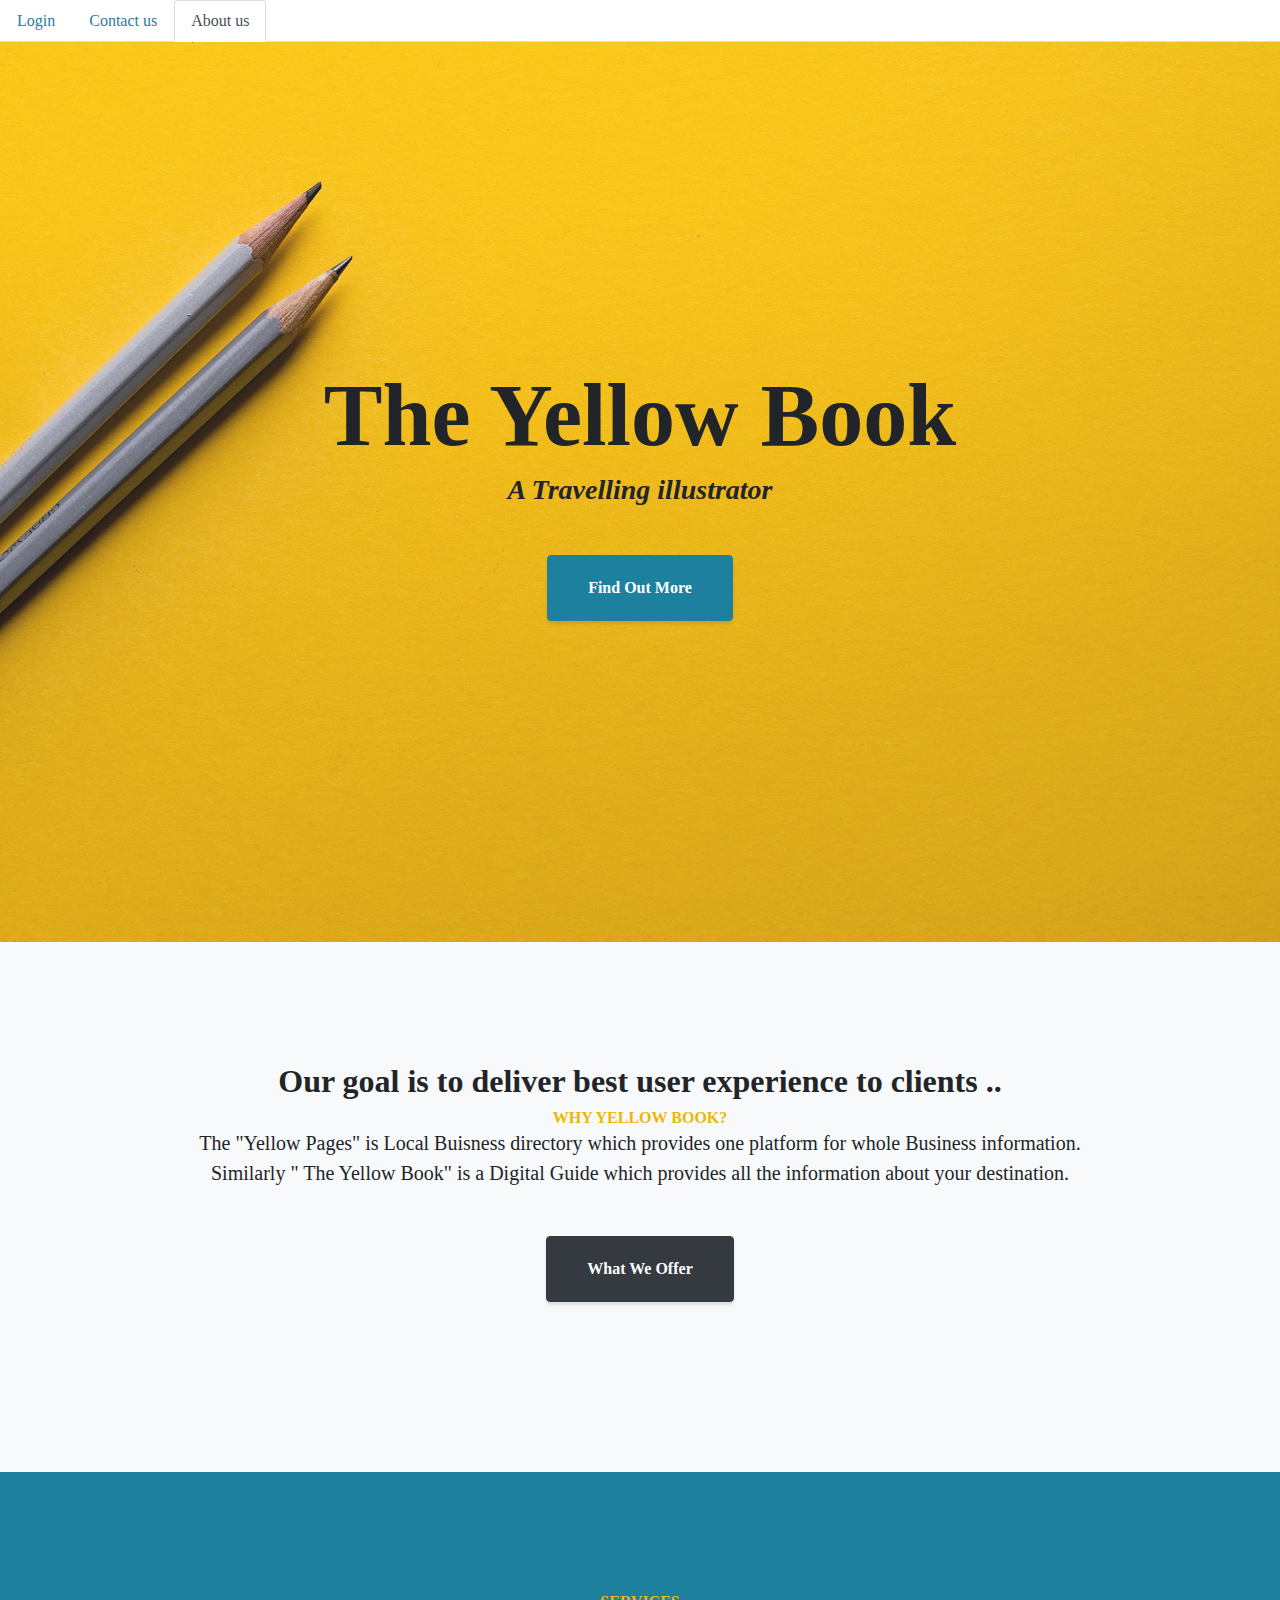
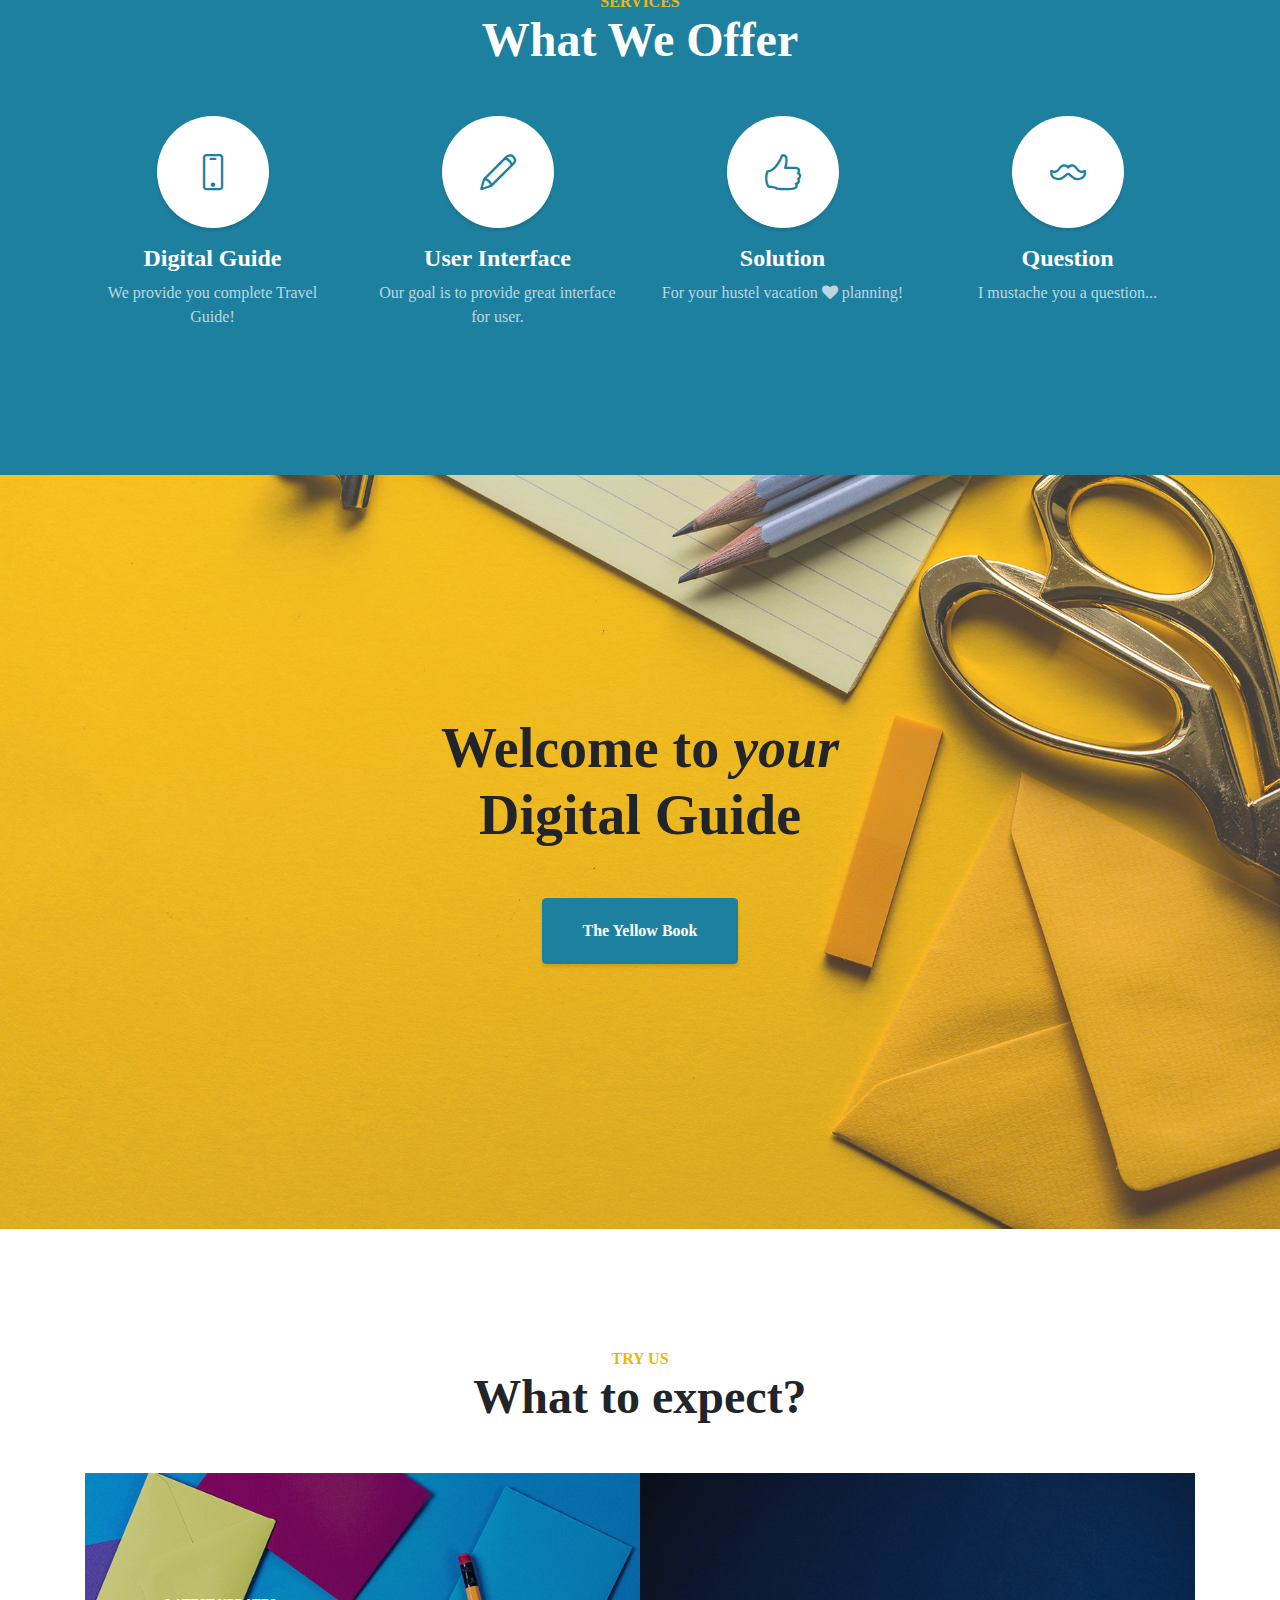
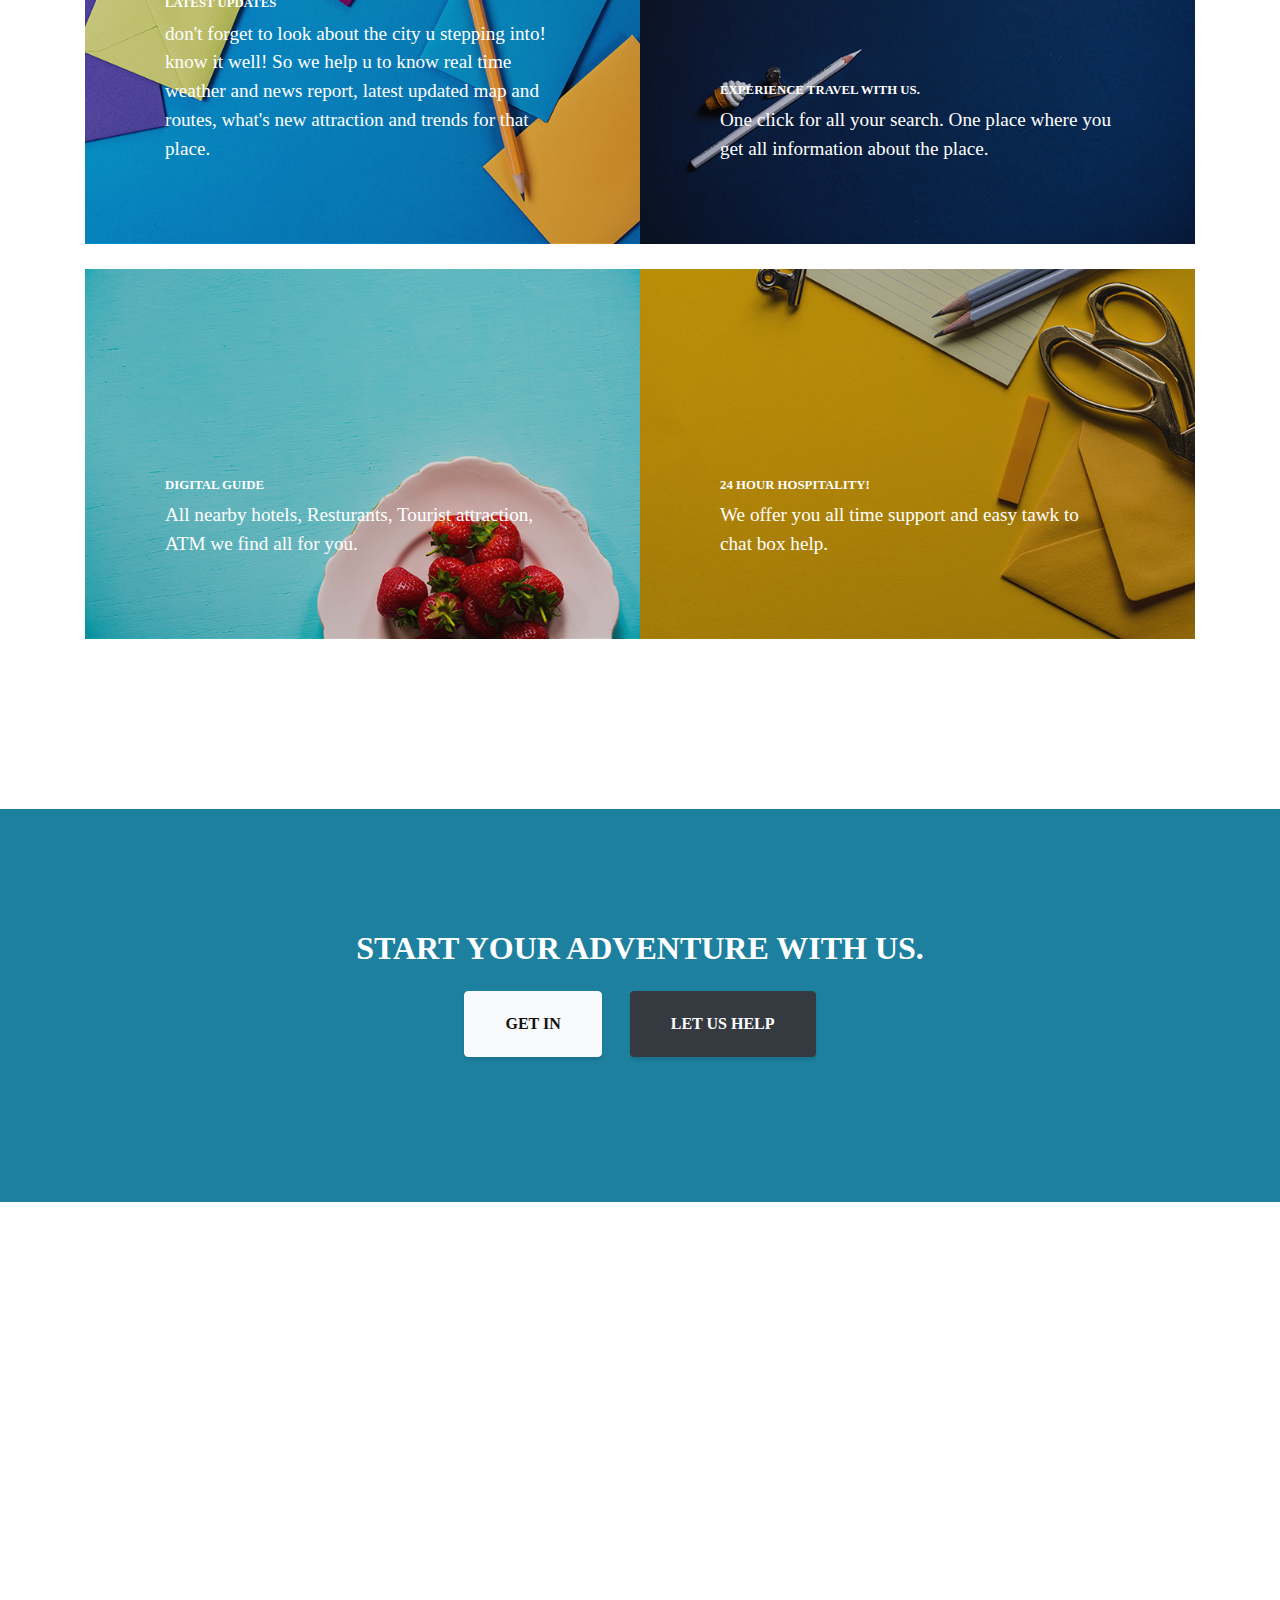
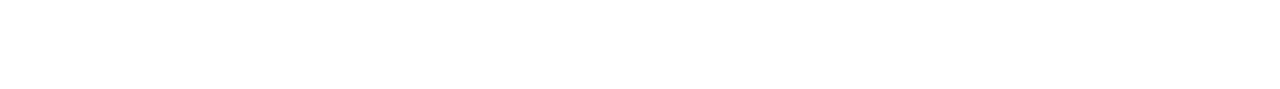
<file: about.html>
<!DOCTYPE html>
<html lang="en">

  <head>

    <meta charset="utf-8">
    <meta name="viewport" content="width=device-width, initial-scale=1, shrink-to-fit=no">
    <meta name="description" content="">
    <meta name="author" content="">

    <title>The Yellow Book</title>

    <!-- Bootstrap Core CSS -->
    <link href="vendor/bootstrap/css/bootstrap.min.css" rel="stylesheet">

    <!-- Custom Fonts -->
    <link href="vendor/font-awesome/css/font-awesome.min.css" rel="stylesheet" type="text/css">
    <link href="https://fonts.googleapis.com/css?family=Source+Sans+Pro:300,400,700,300italic,400italic,700italic" rel="stylesheet" type="text/css">
    <link href="vendor/simple-line-icons/css/simple-line-icons.css" rel="stylesheet">

    <!-- Custom CSS -->
    <link href="css/stylish-portfolio.min.css" rel="stylesheet">
  <link rel="stylesheet" href="/css/styles.css">
  <meta charset="utf-8">
  <meta name="viewport" content="width=device-width, initial-scale=1">
  <link rel="icon" href="yellowfevicon.png">

  <link rel="stylesheet" href="https://cdnjs.cloudflare.com/ajax/libs/font-awesome/4.7.0/css/font-awesome.min.css">
  <link rel="manifest" href="manifest.json">


  <meta name="google-signin-client_id" content="956283009541-iuc3ruouv5hlts22agedm3nv28pbdigr.apps.googleusercontent.com">

  </head>

  <body id="page-top">

   
    <!-- navigation bar -->
    <nav>
  
      <div class="nav nav-tabs" id="nav-tab" role="tablist">
        <a class="nav-item nav-link " id="nav-home-tab"  href="index.html" 
        >Login</a>
        <a class="nav-item nav-link" id="nav-contact-tab"  href="contact2.html" 
        >Contact us</a>
        <a class="nav-item nav-link active" id="nav-about-tab" href="about.html" >About us</a>
  
      </div>
    </nav>
   
    <!-- Header -->
    <header class="masthead d-flex">
      <div class="container text-center my-auto">
        <h1 class="mb-1">The Yellow Book</h1>
        <h3 class="mb-5">
          <em>A Travelling illustrator</em>
        </h3>
        <a class="btn btn-primary btn-xl js-scroll-trigger" href="#about">Find Out More</a>
      </div>
      <div class="overlay"></div>
    </header>

    <!-- About -->
    <section class="content-section bg-light" id="about">
      <div class="container text-center">
        <div class="row">
          <div class="col-lg-10 mx-auto">
            <h2>Our goal is to deliver best user experience to clients ..</h2>
            <div class="container">
              <div class="content-section-heading">
            <h3 class="text-secondary mb-0">Why Yellow Book?</h3>
            <p class="lead mb-5">The "Yellow Pages" is Local Buisness directory which provides one platform for whole Business information.
              Similarly " The Yellow Book" is a Digital Guide which provides all the information about your destination.
              </div>
            </div>
              <!-- <a href="https://unsplash.com/">Unsplash</a>!</p> -->
            <a class="btn btn-dark btn-xl js-scroll-trigger" href="#services">What We Offer</a>
          </div>
        </div>
      </div>
    </section>

    <!-- Services -->
    <section class="content-section bg-primary text-white text-center" id="services">
      <div class="container">
        <div class="content-section-heading">
          <h3 class="text-secondary mb-0">Services</h3>
          <h2 class="mb-5">What We Offer</h2>
        </div>
        <div class="row">
          <div class="col-lg-3 col-md-6 mb-5 mb-lg-0">
            <span class="service-icon rounded-circle mx-auto mb-3">
              <i class="icon-screen-smartphone"></i>
            </span>
            <h4>
              <strong>Digital Guide</strong>
            </h4>
            <p class="text-faded mb-0">We provide you complete Travel Guide!</p>
          </div>
          <div class="col-lg-3 col-md-6 mb-5 mb-lg-0">
            <span class="service-icon rounded-circle mx-auto mb-3">
              <i class="icon-pencil"></i>
            </span>
            <h4>
              <strong>User Interface</strong>
            </h4>
            <p class="text-faded mb-0">Our goal is to provide great interface for user.</p>
          </div>
          <div class="col-lg-3 col-md-6 mb-5 mb-md-0">
            <span class="service-icon rounded-circle mx-auto mb-3">
              <i class="icon-like"></i>
            </span>
            <h4>
              <strong>Solution</strong>
            </h4>
            <p class="text-faded mb-0">For your hustel vacation
              <i class="fa fa-heart"></i>
              planning!</p>
          </div>
          <div class="col-lg-3 col-md-6">
            <span class="service-icon rounded-circle mx-auto mb-3">
              <i class="icon-mustache"></i>
            </span>
            <h4>
              <strong>Question</strong>
            </h4>
            <p class="text-faded mb-0">I mustache you a question...</p>
          </div>
        </div>
      </div>
    </section>

    <!-- Callout -->
    <section class="callout">
      <div class="container text-center">
        <h2 class="mx-auto mb-5">Welcome to
          <em>your</em>
          Digital Guide</h2>
        <a class="btn btn-primary btn-xl" id="button" href="index.html" >The Yellow Book</a> 
      </div>
    </section>


    <!-- Portfolio -->
    <section class="content-section" id="portfolio">
      <div class="container">
        <div class="content-section-heading text-center">
          <h3 class="text-secondary mb-0">Try Us</h3>
          <h2 class="mb-5">What to expect?</h2>
        </div>
        <div class="row no-gutters">
          <div class="col-lg-6">
            <a class="portfolio-item" href="index.html">
              <span class="caption">
                <span class="caption-content">
                  <h2>Latest updates</h2>
                  <p class="mb-0">don't forget to look about the city u stepping into! know it well! So we help u to know real time weather and news report, latest updated map and routes, what's new attraction and trends for that place.</p>
                </span>
              </span>
              <img class="img-fluid" src="img/portfolio-1.jpg" alt="">
            </a>
          </div>
          <div class="col-lg-6">
            <a class="portfolio-item" href="index.html">
              <span class="caption">
                <span class="caption-content">
                  <h2>Experience Travel With Us.</h2>
                  <p class="mb-0">One click for all your search. One place where you get all information about the place.</p>
                </span>
              </span>
              <img class="img-fluid" src="img/portfolio-2.jpg" alt="">
            </a>
          </div>
          <div class="col-lg-6">
            <a class="portfolio-item" href="index.html">
              <span class="caption">
                <span class="caption-content">
                  <h2> Digital Guide</h2>
                  <p class="mb-0">All nearby hotels, Resturants, Tourist attraction, ATM we find all for you.</p>
                </span>
              </span>
              <img class="img-fluid" src="img/portfolio-3.jpg" alt="">
            </a>
          </div>
          <div class="col-lg-6">
            <a class="portfolio-item" href="index.html">
              <span class="caption">
                <span class="caption-content">
                  <h2>24 hour Hospitality!</h2>
                  <p class="mb-0">We offer you all time support and easy tawk to chat box help.</p>
                </span>
              </span>
              <img class="img-fluid" src="img/portfolio-4.jpg" alt="">
            </a>
          </div>
        </div>
      </div>
    </section>

    <!-- Call to Action -->
    <section class="content-section bg-primary text-white">
      <div class="container text-center">
        <h2 class="mb-4">START YOUR ADVENTURE WITH US.</h2>
        <a href="index.html" class="btn btn-xl btn-light mr-4">GET IN</a>
        <a href="contact2.html" class="btn btn-xl btn-dark">LET US HELP</a>
      </div>
    </section>

    <!-- Map -->
    <section id="contact" class="map">
      <iframe width="100%" height="100%" frameborder="0" scrolling="no" marginheight="0" marginwidth="0" src="https://maps.google.com/maps?f=q&amp;source=s_q&amp;hl=en&amp;geocode=&amp;q=Torry+Harris+Business+Solutions+Pvt.+Ltd./@12.9199897,77.4972215,17z/data=!3m1!4b1!4m5!3m4!1s0x3bae3f9d8ea067cb:0xc8f0b5de179b20f9!8m2!3d12.9199845!4d77.4994102?hl=en,+CA&amp;t=m&amp;z=15&amp;iwloc=A&amp;output=embed"></iframe>
      <br/>
      <small>
        <a href="https://maps.google.com/maps?f=q&amp;source=embed&amp;hl=en&amp;geocode=&amp;q=Torry+Harris+Business+Solutions+Pvt.+Ltd./@12.9199897,77.4972215,17z/data=!3m1!4b1!4m5!3m4!1s0x3bae3f9d8ea067cb:0xc8f0b5de179b20f9!8m2!3d12.9199845!4d77.4994102?hl=en"></a>
      </small>
    </section>


    <!-- Scroll to Top Button-->
    <a class="scroll-to-top rounded js-scroll-trigger" href="#page-top">
      <i class="fa fa-angle-up"></i>
    </a>

    <!-- Bootstrap core JavaScript -->
    <script src="vendor/jquery/jquery.min.js"></script>
    <script src="vendor/bootstrap/js/bootstrap.bundle.min.js"></script>

    <!-- Plugin JavaScript -->
    <script src="vendor/jquery-easing/jquery.easing.min.js"></script>

    <!-- Custom scripts for this template -->
    <script src="js/stylish-portfolio.min.js"></script>

  </body>

</html>
</file>
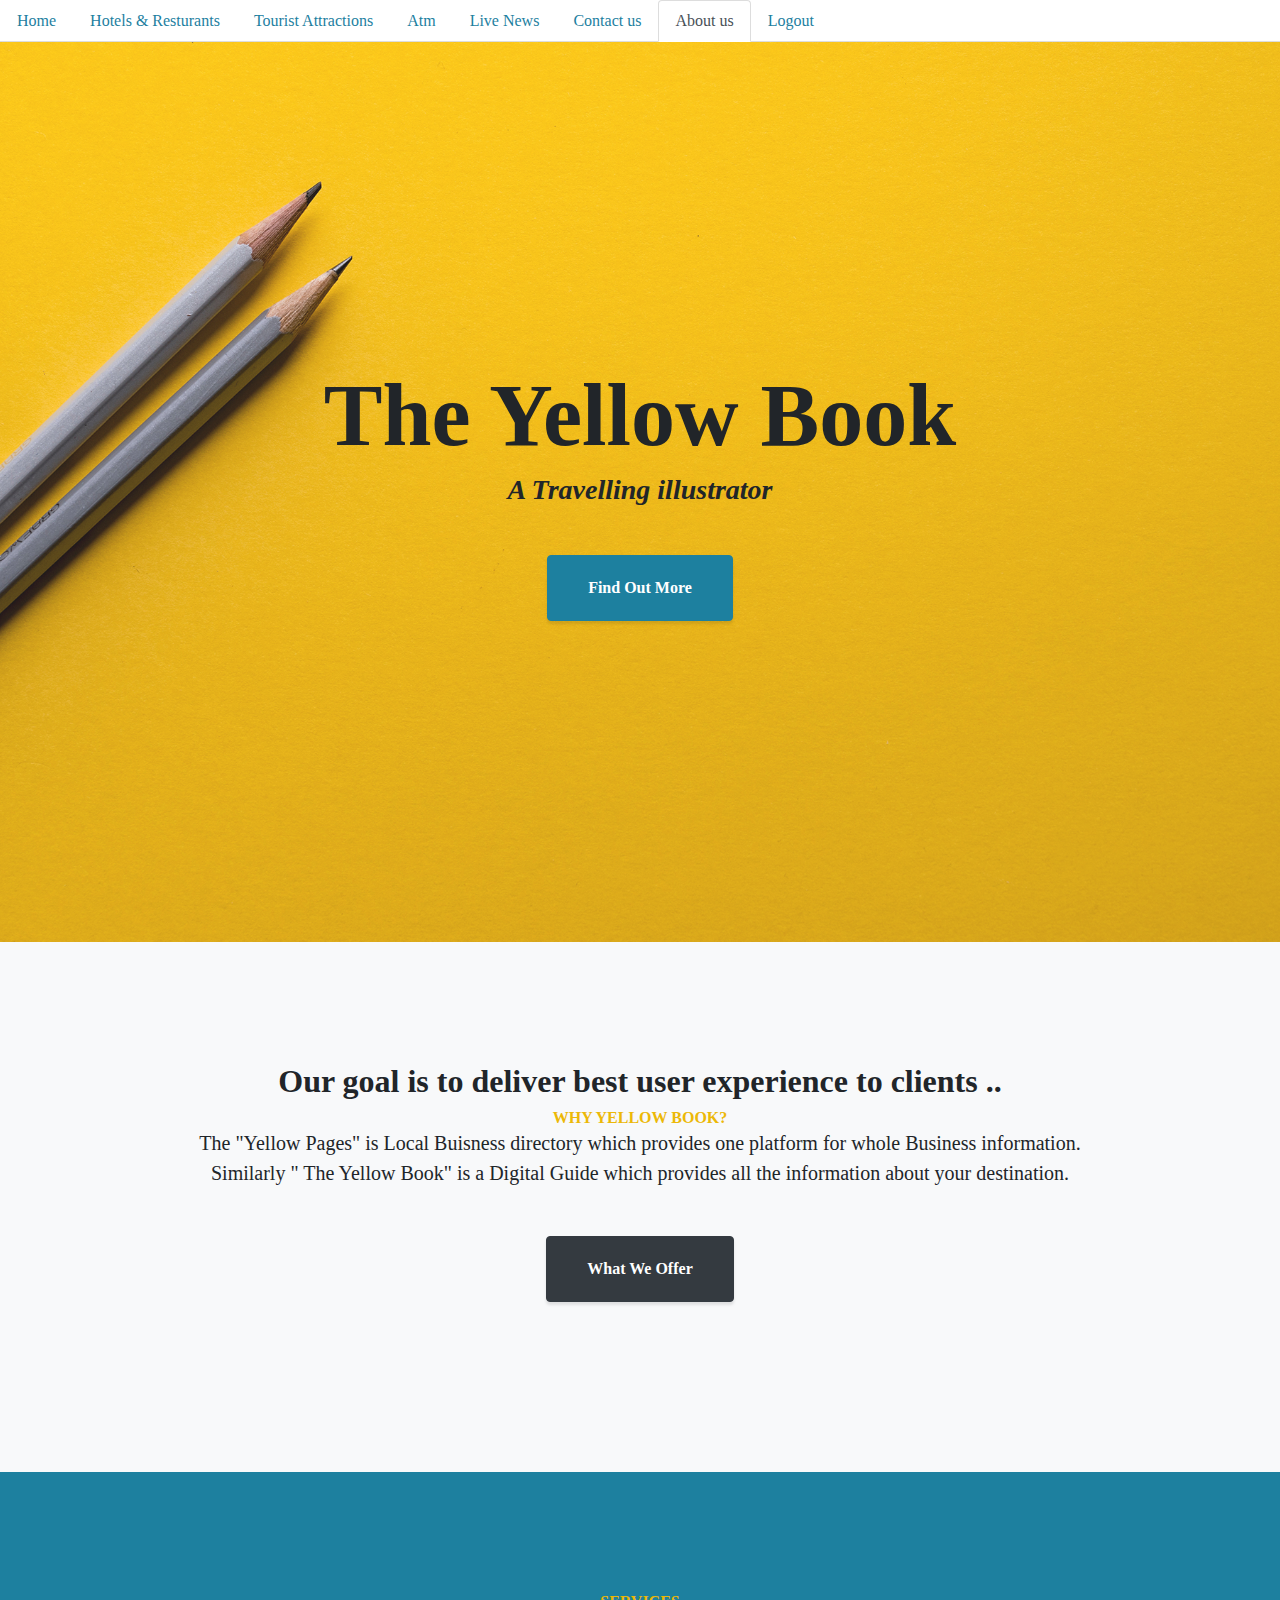
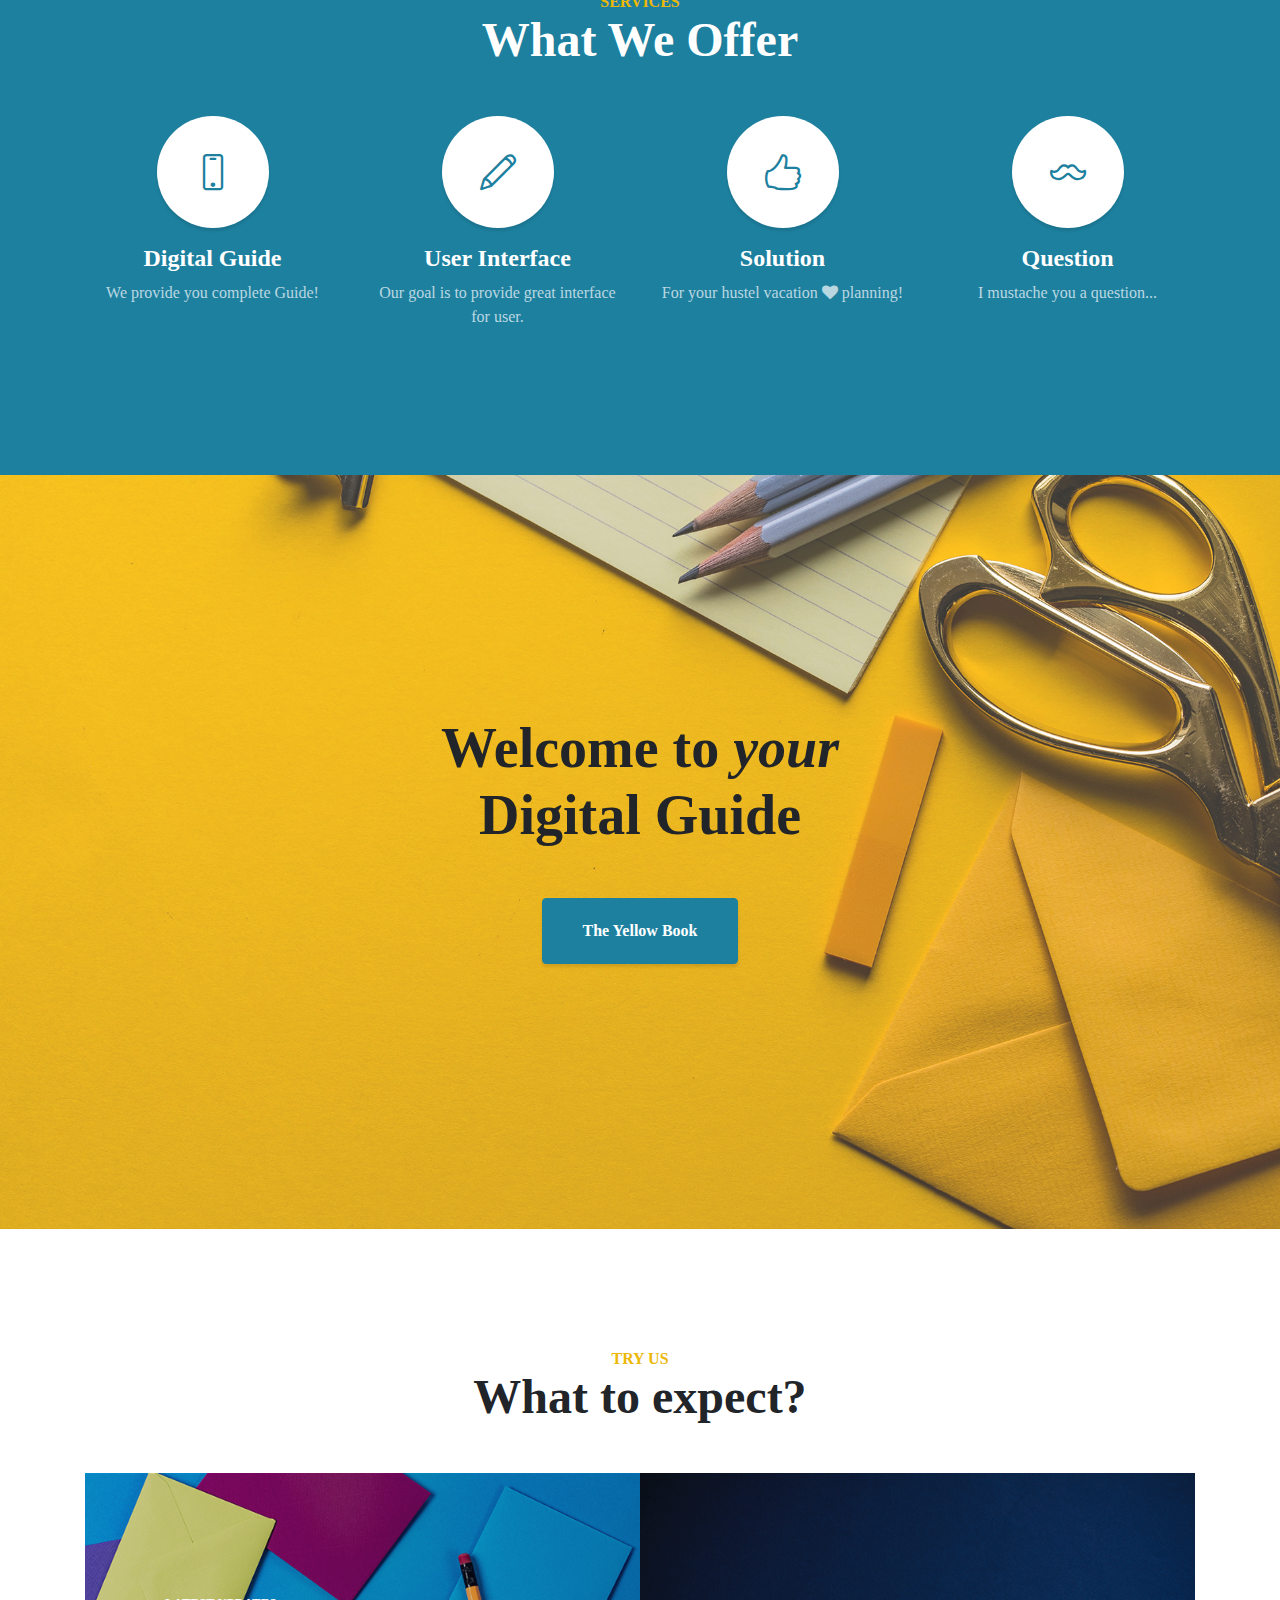
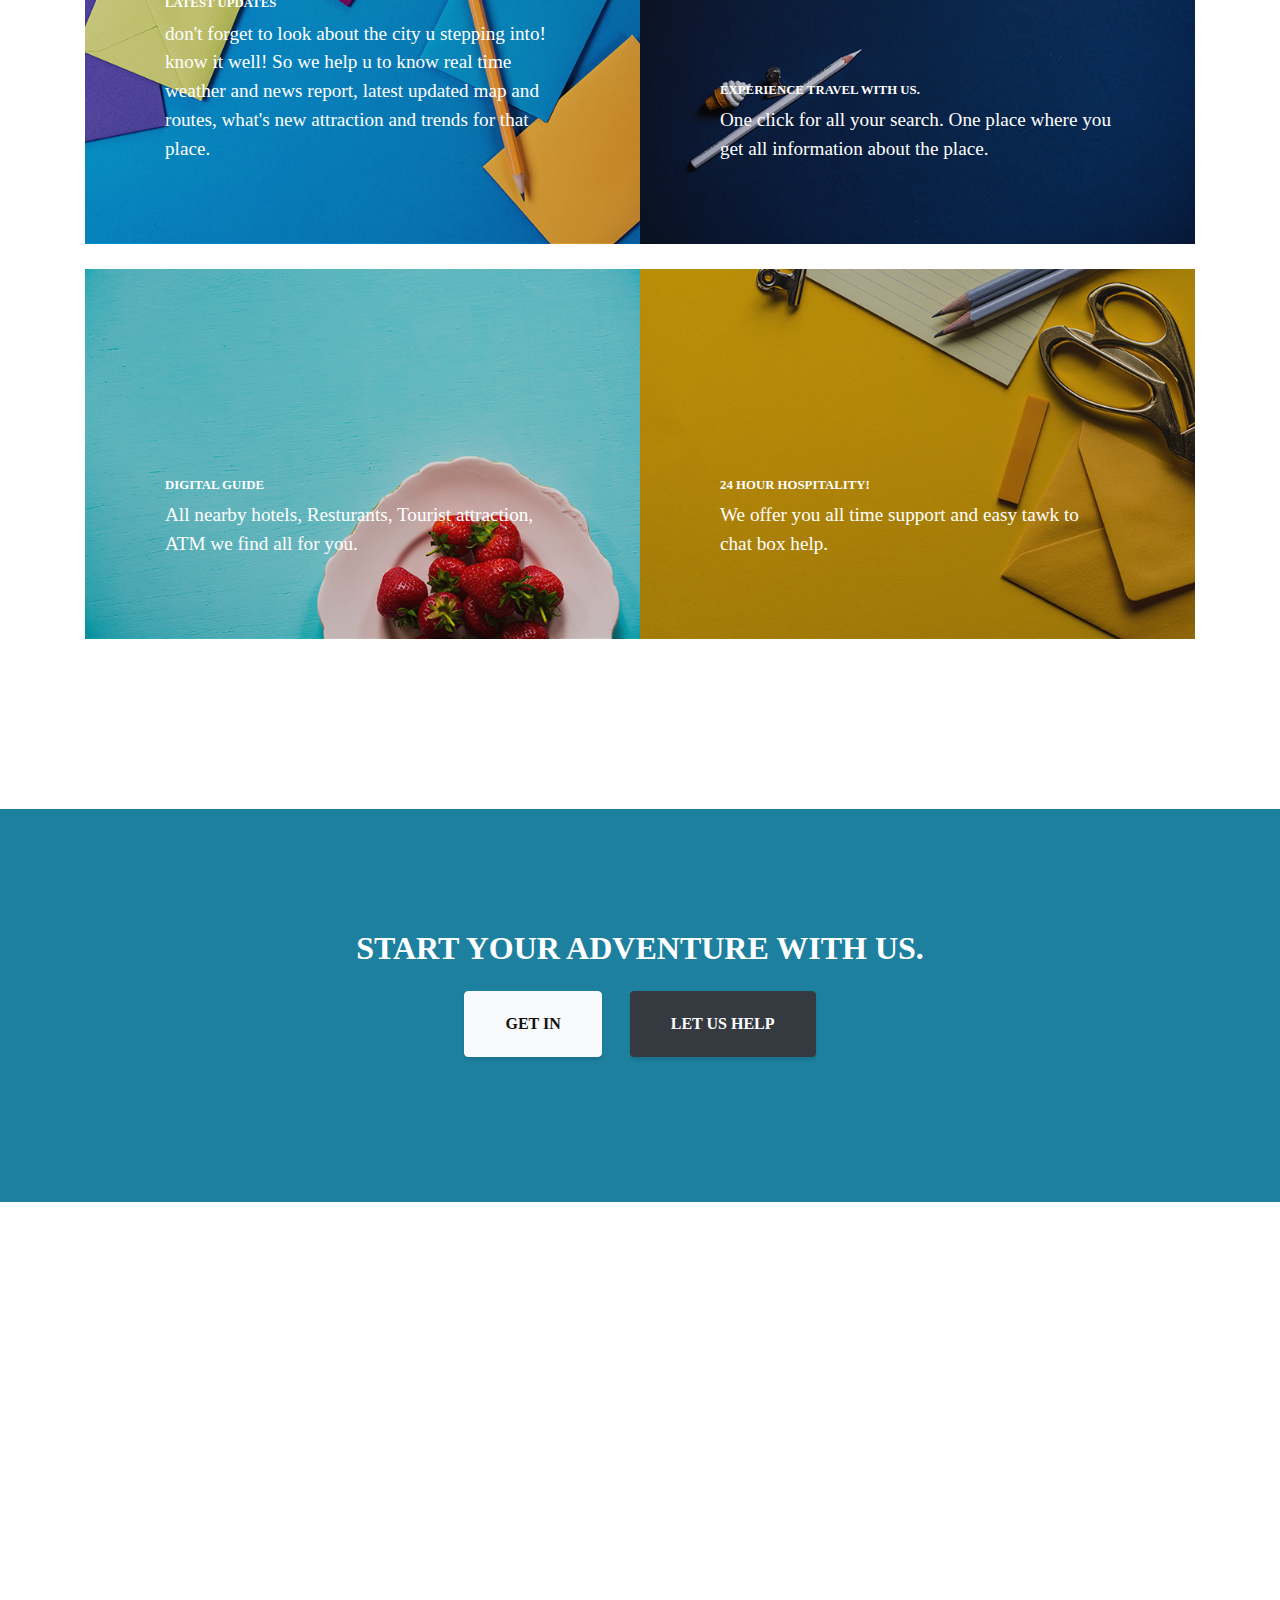
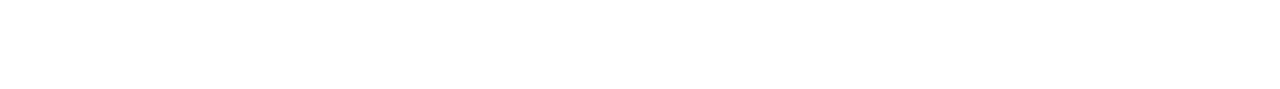
<file: about2.html>
<!DOCTYPE html>
<html lang="en">

  <head>

    <meta charset="utf-8">
    <meta name="viewport" content="width=device-width, initial-scale=1, shrink-to-fit=no">
    <meta name="description" content="">
    <meta name="author" content="">

    <title>The Yellow Book</title>

    <!-- Bootstrap Core CSS -->
    <link href="vendor/bootstrap/css/bootstrap.min.css" rel="stylesheet">

    <!-- Custom Fonts -->
    <link href="vendor/font-awesome/css/font-awesome.min.css" rel="stylesheet" type="text/css">
    <link href="https://fonts.googleapis.com/css?family=Source+Sans+Pro:300,400,700,300italic,400italic,700italic" rel="stylesheet" type="text/css">
    <link href="vendor/simple-line-icons/css/simple-line-icons.css" rel="stylesheet">

    <!-- Custom CSS -->
    <link href="css/stylish-portfolio.min.css" rel="stylesheet">
  <link rel="stylesheet" href="/css/styles.css">
  <meta charset="utf-8">
  <meta name="viewport" content="width=device-width, initial-scale=1">
  <link rel="icon" href="yellowfevicon.png">

  <link rel="stylesheet" href="https://cdnjs.cloudflare.com/ajax/libs/font-awesome/4.7.0/css/font-awesome.min.css">
  <link rel="manifest" href="manifest.json">


  <meta name="google-signin-client_id" content="956283009541-iuc3ruouv5hlts22agedm3nv28pbdigr.apps.googleusercontent.com">

  </head>

  <body id="page-top">

   
    <!-- navigation bar -->
    <nav>
  
        <div class="nav nav-tabs" id="nav-tab" role="tablist">
            <a class="nav-item nav-link " id="nav-home-tab" href="tyl.html" >Home</a>
            <a class="nav-item nav-link" id="nav-hotelandresturants-tab" href="hotel.html">Hotels &
              Resturants</a>
            <a class="nav-item nav-link" id="nav-touristattractions-tab" href="places.html">Tourist Attractions</a>
            <a class="nav-item nav-link" id="nav-atm-tab" href="atm.html">Atm</a>
            <a class="nav-item nav-link" id="nav-newsandimages-tab" href="news.html">Live News</a>
            <a class="nav-item nav-link" id="nav-contact-tab" href="contact.html">Contact us</a>
            <a class="nav-item nav-link active" id="nav-about-tab" href="about2.html" >About us</a>
            <a class="nav-item nav-link" id="nav-logout-tab" href="index.html"> Logout </a>
            <p class= "nav-item" id="userName"></p>
  
      </div>
    </nav>
   
    <!-- Header -->
    <header class="masthead d-flex">
      <div class="container text-center my-auto">
        <h1 class="mb-1">The Yellow Book</h1>
        <h3 class="mb-5">
          <em>A Travelling illustrator</em>
        </h3>
        <a class="btn btn-primary btn-xl js-scroll-trigger" href="#about">Find Out More</a>
      </div>
      <div class="overlay"></div>
    </header>

    <!-- About -->
    <section class="content-section bg-light" id="about">
      <div class="container text-center">
        <div class="row">
          <div class="col-lg-10 mx-auto">
            <h2>Our goal is to deliver best user experience to clients ..</h2>
            <div class="container">
              <div class="content-section-heading">
            <h3 class="text-secondary mb-0">Why Yellow Book?</h3>
            <p class="lead mb-5">The "Yellow Pages" is Local Buisness directory which provides one platform for whole Business information.
              Similarly " The Yellow Book" is a Digital Guide which provides all the information about your destination.
              </div>
            </div>
              <!-- <a href="https://unsplash.com/">Unsplash</a>!</p> -->
            <a class="btn btn-dark btn-xl js-scroll-trigger" href="#services">What We Offer</a>
          </div>
        </div>
      </div>
    </section>

    <!-- Services -->
    <section class="content-section bg-primary text-white text-center" id="services">
      <div class="container">
        <div class="content-section-heading">
          <h3 class="text-secondary mb-0">Services</h3>
          <h2 class="mb-5">What We Offer</h2>
        </div>
        <div class="row">
          <div class="col-lg-3 col-md-6 mb-5 mb-lg-0">
            <span class="service-icon rounded-circle mx-auto mb-3">
              <i class="icon-screen-smartphone"></i>
            </span>
            <h4>
              <strong>Digital Guide</strong>
            </h4>
            <p class="text-faded mb-0">We provide you complete  Guide!</p>
          </div>
          <div class="col-lg-3 col-md-6 mb-5 mb-lg-0">
            <span class="service-icon rounded-circle mx-auto mb-3">
              <i class="icon-pencil"></i>
            </span>
            <h4>
              <strong>User Interface</strong>
            </h4>
            <p class="text-faded mb-0">Our goal is to provide great interface for user.</p>
          </div>
          <div class="col-lg-3 col-md-6 mb-5 mb-md-0">
            <span class="service-icon rounded-circle mx-auto mb-3">
              <i class="icon-like"></i>
            </span>
            <h4>
              <strong>Solution</strong>
            </h4>
            <p class="text-faded mb-0">For your hustel vacation
              <i class="fa fa-heart"></i>
              planning!</p>
          </div>
          <div class="col-lg-3 col-md-6">
            <span class="service-icon rounded-circle mx-auto mb-3">
              <i class="icon-mustache"></i>
            </span>
            <h4>
              <strong>Question</strong>
            </h4>
            <p class="text-faded mb-0">I mustache you a question...</p>
          </div>
        </div>
      </div>
    </section>

    <!-- Callout -->
    <section class="callout">
      <div class="container text-center">
        <h2 class="mx-auto mb-5">Welcome to
          <em>your</em>
          Digital Guide</h2>
        <a class="btn btn-primary btn-xl" id="button" href="tyl.html" >The Yellow Book</a> 
      </div>
    </section>


    <!-- Portfolio -->
    <section class="content-section" id="portfolio">
      <div class="container">
        <div class="content-section-heading text-center">
          <h3 class="text-secondary mb-0">Try Us</h3>
          <h2 class="mb-5">What to expect?</h2>
        </div>
        <div class="row no-gutters">
          <div class="col-lg-6">
            <a class="portfolio-item" href="news.html">
              <span class="caption">
                <span class="caption-content">
                  <h2>Latest updates</h2>
                  <p class="mb-0">don't forget to look about the city u stepping into! know it well! So we help u to know real time weather and news report, latest updated map and routes, what's new attraction and trends for that place.</p>
                </span>
              </span>
              <img class="img-fluid" src="img/portfolio-1.jpg" alt="">
            </a>
          </div>
          <div class="col-lg-6">
            <a class="portfolio-item" href="tyl.html">
              <span class="caption">
                <span class="caption-content">
                  <h2>Experience Travel With Us.</h2>
                  <p class="mb-0">One click for all your search. One place where you get all information about the place.</p>
                </span>
              </span>
              <img class="img-fluid" src="img/portfolio-2.jpg" alt="">
            </a>
          </div>
          <div class="col-lg-6">
            <a class="portfolio-item" href="atm.html">
              <span class="caption">
                <span class="caption-content">
                  <h2> Digital Guide</h2>
                  <p class="mb-0">All nearby hotels, Resturants, Tourist attraction, ATM we find all for you.</p>
                </span>
              </span>
              <img class="img-fluid" src="img/portfolio-3.jpg" alt="">
            </a>
          </div>
          <div class="col-lg-6">
            <a class="portfolio-item" href="contactus.html">
              <span class="caption">
                <span class="caption-content">
                  <h2>24 hour Hospitality!</h2>
                  <p class="mb-0">We offer you all time support and easy tawk to chat box help.</p>
                </span>
              </span>
              <img class="img-fluid" src="img/portfolio-4.jpg" alt="">
            </a>
          </div>
        </div>
      </div>
    </section>

    <!-- Call to Action -->
    <section class="content-section bg-primary text-white">
      <div class="container text-center">
        <h2 class="mb-4">START YOUR ADVENTURE WITH US.</h2>
        <a href="tyl.html" class="btn btn-xl btn-light mr-4">GET IN</a>
        <a href="contact.html" class="btn btn-xl btn-dark">LET US HELP</a>
      </div>
    </section>

    <!-- Map -->
    <section id="contact" class="map">
      <iframe width="100%" height="100%" frameborder="0" scrolling="no" marginheight="0" marginwidth="0" src="https://maps.google.com/maps?f=q&amp;source=s_q&amp;hl=en&amp;geocode=&amp;q=Torry+Harris+Business+Solutions+Pvt.+Ltd./@12.9199897,77.4972215,17z/data=!3m1!4b1!4m5!3m4!1s0x3bae3f9d8ea067cb:0xc8f0b5de179b20f9!8m2!3d12.9199845!4d77.4994102?hl=en,+CA&amp;t=m&amp;z=15&amp;iwloc=A&amp;output=embed"></iframe>
      <br/>
      <small>
        <a href="https://maps.google.com/maps?f=q&amp;source=embed&amp;hl=en&amp;geocode=&amp;q=Torry+Harris+Business+Solutions+Pvt.+Ltd./@12.9199897,77.4972215,17z/data=!3m1!4b1!4m5!3m4!1s0x3bae3f9d8ea067cb:0xc8f0b5de179b20f9!8m2!3d12.9199845!4d77.4994102?hl=en"></a>
      </small>
    </section>


    <!-- Scroll to Top Button-->
    <a class="scroll-to-top rounded js-scroll-trigger" href="#page-top">
      <i class="fa fa-angle-up"></i>
    </a>

    <!-- Bootstrap core JavaScript -->
    <script src="vendor/jquery/jquery.min.js"></script>
    <script src="vendor/bootstrap/js/bootstrap.bundle.min.js"></script>

    <!-- Plugin JavaScript -->
    <script src="vendor/jquery-easing/jquery.easing.min.js"></script>

    <!-- Custom scripts for this template -->
    <script src="js/stylish-portfolio.min.js"></script>

  </body>

</html>
</file>
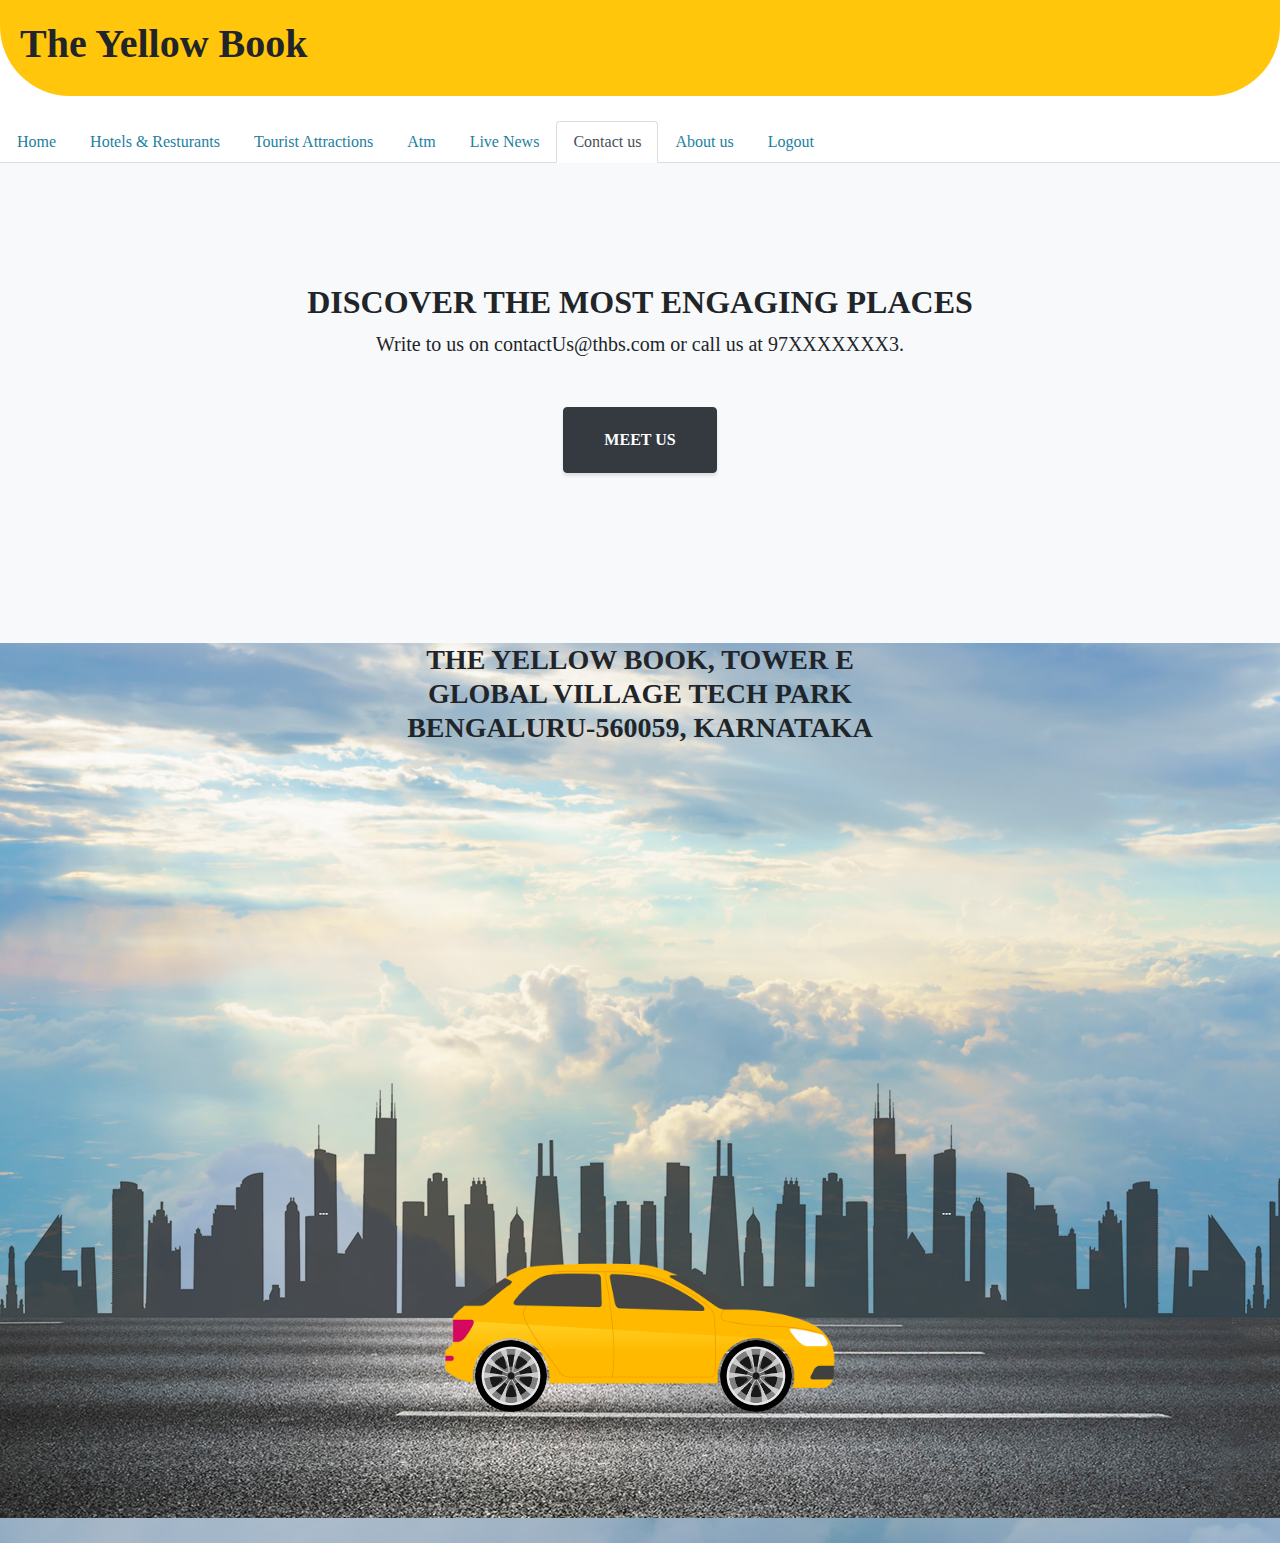
<file: contact.html>
<!DOCTYPE html>
<html lang="en">

  <head>

    <meta charset="utf-8">
    <meta name="viewport" content="width=device-width, initial-scale=1, shrink-to-fit=no">
    <meta name="description" content="">
    <meta name="author" content="">

    <title>The Yellow Book</title>

    <!-- Bootstrap Core CSS -->
    <link href="vendor/bootstrap/css/bootstrap.min.css" rel="stylesheet">

    <!-- Custom Fonts -->
    <link href="vendor/font-awesome/css/font-awesome.min.css" rel="stylesheet" type="text/css">
    <link href="https://fonts.googleapis.com/css?family=Source+Sans+Pro:300,400,700,300italic,400italic,700italic" rel="stylesheet" type="text/css">
    <link href="vendor/simple-line-icons/css/simple-line-icons.css" rel="stylesheet">

    <!-- Custom CSS -->
    <link href="css/stylish-portfolio.min.css" rel="stylesheet">
  <link rel="stylesheet" href="/css/styles.css">

  <meta charset="utf-8">
  <meta name="viewport" content="width=device-width, initial-scale=1">
  <link rel="icon" href="yellowfevicon.png">

  <link rel="stylesheet" href="https://cdnjs.cloudflare.com/ajax/libs/font-awesome/4.7.0/css/font-awesome.min.css">
  <link rel="manifest" href="manifest.json">


  <meta name="google-signin-client_id" content="956283009541-iuc3ruouv5hlts22agedm3nv28pbdigr.apps.googleusercontent.com">

  </head>

  <body id="page-top">
    <div class="div1">
        <h1>
          The Yellow Book
        </h1>
      </div>
      <!-- navigation bar -->
      <nav>
    
            <div class="nav nav-tabs" id="nav-tab" role="tablist">
                    <a class="nav-item nav-link " id="nav-home-tab" href="tyl.html" >Home</a>
                    <a class="nav-item nav-link" id="nav-hotelandresturants-tab" href="hotel.html">Hotels &
                      Resturants</a>
                    <a class="nav-item nav-link" id="nav-touristattractions-tab" href="places.html">Tourist Attractions</a>
                    <a class="nav-item nav-link " id="nav-atm-tab" href="atm.html">Atm</a>
                    <a class="nav-item nav-link" id="nav-newsandimages-tab" href="news.html">Live News</a>
                    <a class="nav-item nav-link active" id="nav-contact-tab" href="contact.html">Contact us</a>
                    <a class="nav-item nav-link" id="nav-about-tab" href="about2.html" >About us</a>
                    <a class="nav-item nav-link" id="nav-logout-tab" href="index.html">Logout</a>
                    <p class="nav-item" id="userName"></p>
              
                  </div>
          
        
      </nav>

      <section class="content-section bg-light" id="about">
        <div class="container text-center">
          <div class="row">
            <div class="col-lg-10 mx-auto">
              <h2>DISCOVER THE MOST ENGAGING PLACES</h2>
              <div class="container">
              <p class="lead mb-5">Write to us on contactUs@thbs.com or call us at 97XXXXXXX3.
                </div>

                <!-- <a href="https://unsplash.com/">Unsplash</a>!</p> -->
              <a class="btn btn-dark btn-xl js-scroll-trigger" href="#animation">MEET US</a>
            </div>
          </div>
        </div>
      </section>
      <!-- animation section -->
      <section id="animation">
      <div class="sky"> <CENTER><h3>THE YELLOW BOOK, TOWER E<br>GLOBAL VILLAGE TECH PARK<BR>BENGALURU-560059, KARNATAKA<h3</CENTER>
        <div class="road"></div>
        <div class="city"></div>
        <div class="car">
          <img src="images/car.png"></div>
        <div class="wheel">
          <img src="images/wheel.png" class="back-wheel ">
          <img src="images/wheel.png" class="front-wheel ">
        </div>
      </div>
    </section>

<script src="/js/app.js"></script>
  <script src="/js/find.js"></script>
  <script src="/js/login.js"></script>
  <script src="/js/tyl.js"></script>
  <script src="https://ajax.googleapis.com/ajax/libs/jquery/3.4.1/jquery.min.js"></script>










  </body>
  </html>
</file>
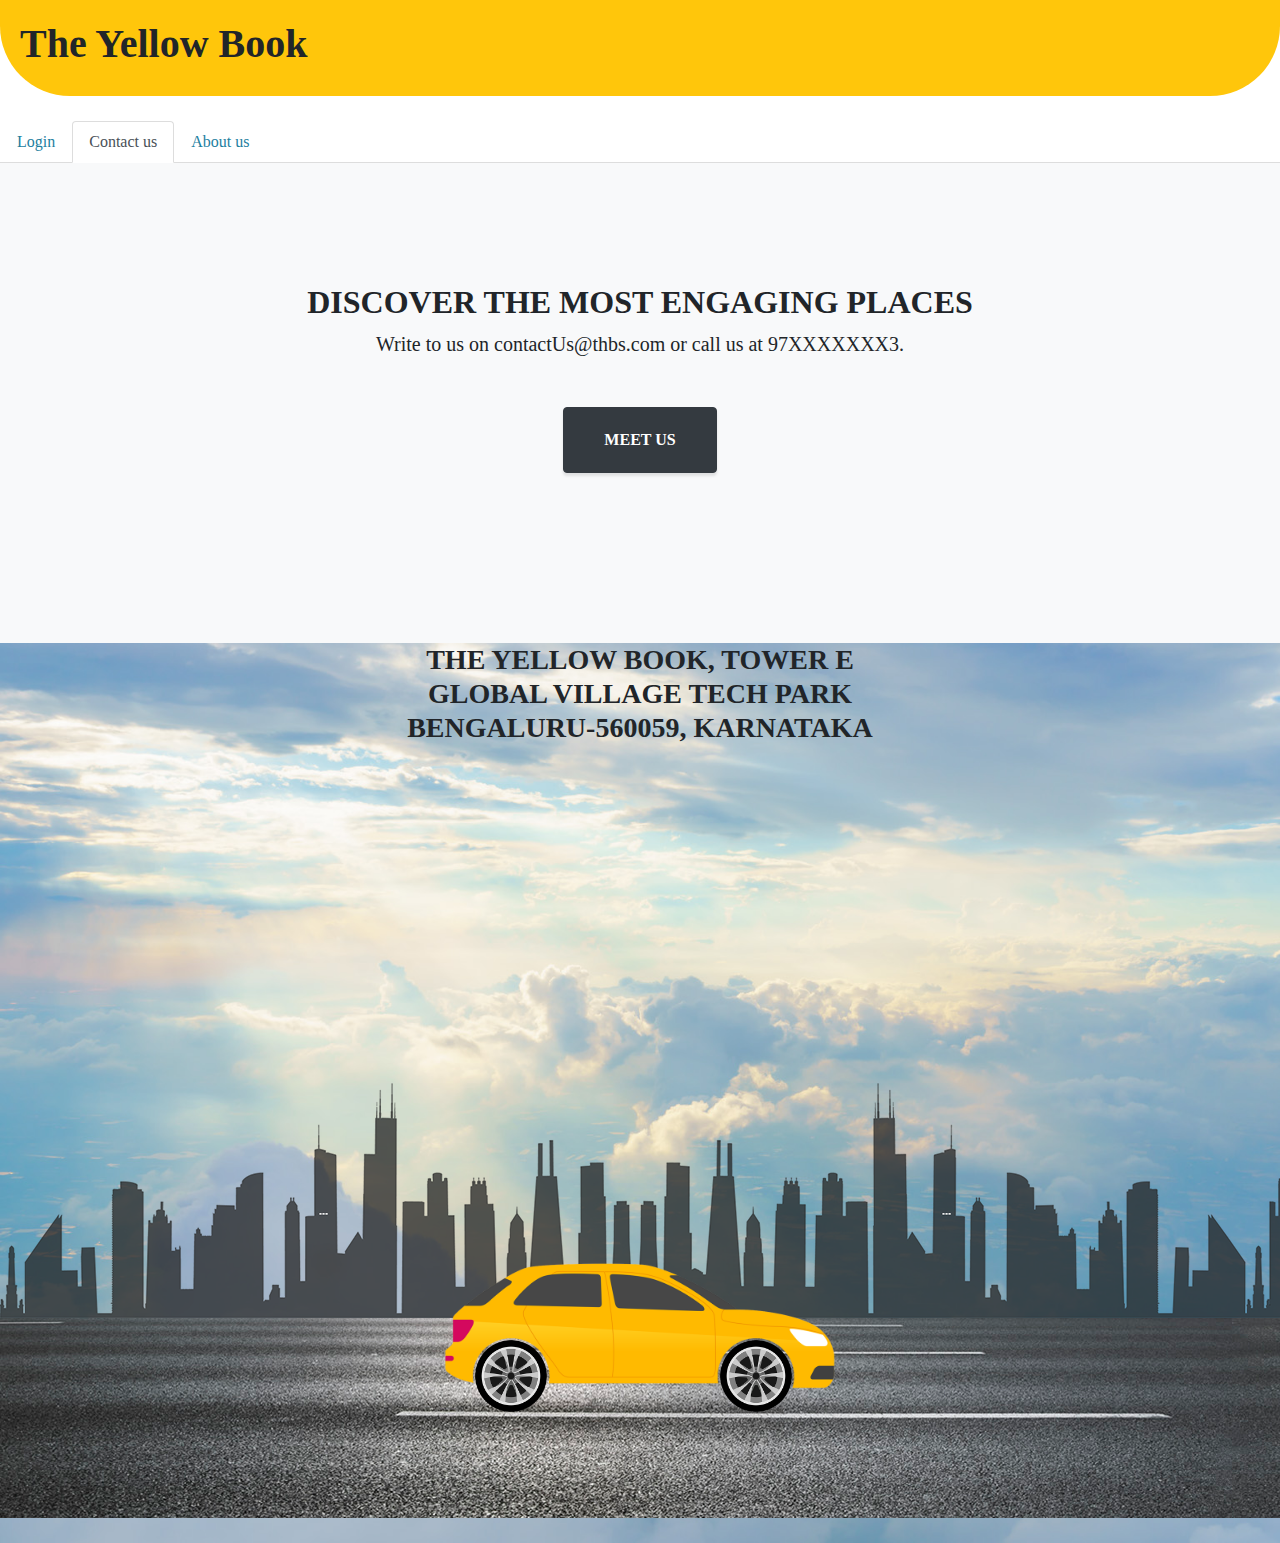
<file: contact2.html>
<!DOCTYPE html>
<html lang="en">

  <head>

    <meta charset="utf-8">
    <meta name="viewport" content="width=device-width, initial-scale=1, shrink-to-fit=no">
    <meta name="description" content="">
    <meta name="author" content="">

    <title>The Yellow Book</title>

    <!-- Bootstrap Core CSS -->
    <link href="vendor/bootstrap/css/bootstrap.min.css" rel="stylesheet">

    <!-- Custom Fonts -->
    <link href="vendor/font-awesome/css/font-awesome.min.css" rel="stylesheet" type="text/css">
    <link href="https://fonts.googleapis.com/css?family=Source+Sans+Pro:300,400,700,300italic,400italic,700italic" rel="stylesheet" type="text/css">
    <link href="vendor/simple-line-icons/css/simple-line-icons.css" rel="stylesheet">

    <!-- Custom CSS -->
    <link href="css/stylish-portfolio.min.css" rel="stylesheet">
  <link rel="stylesheet" href="/css/styles.css">

  <meta charset="utf-8">
  <meta name="viewport" content="width=device-width, initial-scale=1">
  <link rel="icon" href="yellowfevicon.png">

  <link rel="stylesheet" href="https://cdnjs.cloudflare.com/ajax/libs/font-awesome/4.7.0/css/font-awesome.min.css">
  <link rel="manifest" href="manifest.json">


  <meta name="google-signin-client_id" content="956283009541-iuc3ruouv5hlts22agedm3nv28pbdigr.apps.googleusercontent.com">

  </head>

  <body id="page-top">
    <div class="div1">
        <h1>
          The Yellow Book
        </h1>
      </div>
    <!-- navigation bar -->
    <nav>
  
        <div class="nav nav-tabs" id="nav-tab" role="tablist">
          <a class="nav-item nav-link " id="nav-home-tab"  href="index.html" 
          >Login</a>
          <a class="nav-item nav-link active" id="nav-contact-tab"  href="contact2.html" 
          >Contact us</a>
          <a class="nav-item nav-link " id="nav-about-tab" href="about.html" >About us</a>
    
        </div>
      </nav>

      <section class="content-section bg-light" id="about">
        <div class="container text-center">
          <div class="row">
            <div class="col-lg-10 mx-auto">
              <h2>DISCOVER THE MOST ENGAGING PLACES</h2>
              <div class="container">
              <p class="lead mb-5">Write to us on contactUs@thbs.com or call us at 97XXXXXXX3.
                </div>

                <!-- <a href="https://unsplash.com/">Unsplash</a>!</p> -->
              <a class="btn btn-dark btn-xl js-scroll-trigger" href="#animation">MEET US</a>
            </div>
          </div>
        </div>
      </section>
      <!-- animation section -->
      <section id="animation">
      <div class="sky"> <CENTER><h3>THE YELLOW BOOK, TOWER E<br>GLOBAL VILLAGE TECH PARK<BR>BENGALURU-560059, KARNATAKA<h3</CENTER>
        <div class="road"></div>
        <div class="city"></div>
        <div class="car">
          <img src="images/car.png"></div>
        <div class="wheel">
          <img src="images/wheel.png" class="back-wheel ">
          <img src="images/wheel.png" class="front-wheel ">
        </div>
      </div>
    </section>

<script src="/js/app.js"></script>
  <script src="/js/find.js"></script>
  <script src="/js/login.js"></script>
  <script src="/js/tyl.js"></script>
  <script src="https://ajax.googleapis.com/ajax/libs/jquery/3.4.1/jquery.min.js"></script>


  </body>
  </html>
</file>
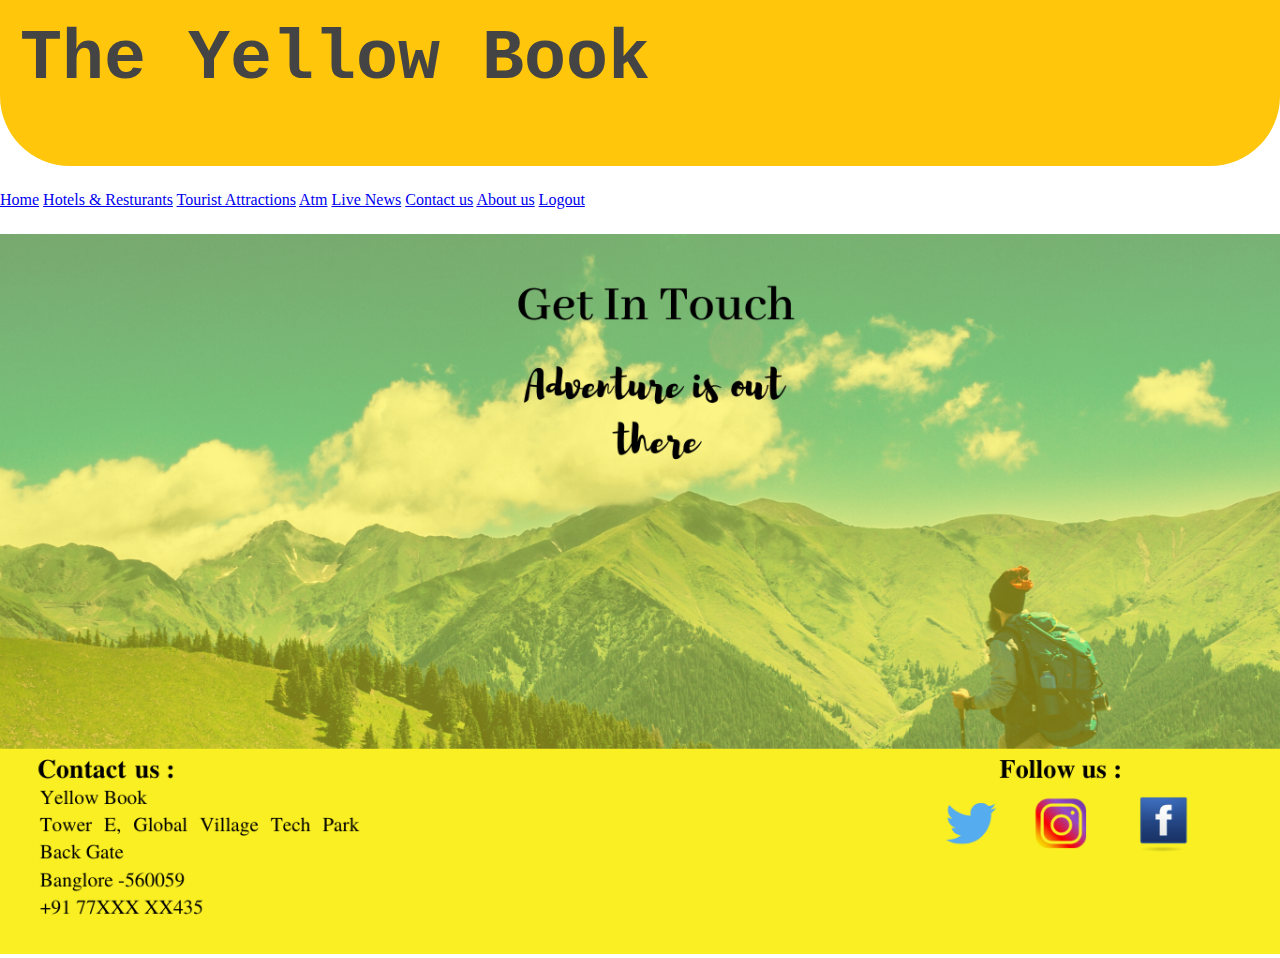
<file: contactus.html>
<!DOCTYPE html>
<html>

<head>
  <title>
    TheYellowBook
  </title>
  <meta charset="UTF-8">
    <meta name="viewport" content="width=device-width, initial-scale=1.0">
    <meta http-equiv="X-UA-Compatible" content="ie=edge">
  <link rel="stylesheet" href="/css/style1.css">
  <link rel="stylesheet" href="/css/styles.css">
  <meta charset="utf-8">
  <meta name="viewport" content="width=device-width, initial-scale=1">
  <meta name="google-signin-client_id"
    content="956283009541-iuc3ruouv5hlts22agedm3nv28pbdigr.apps.googleusercontent.com">
  <link rel="stylesheet" href="https://maxcdn.bootstrapcdn.com/bootstrap/4.4.1/css/bootstrap.min.css">
  <link rel="icon" href="yellowfevicon.png">
  <link rel="stylesheet" type="text/css" href="/css/map.css">
  <link rel="stylesheet" href="https://cdnjs.cloudflare.com/ajax/libs/font-awesome/4.7.0/css/font-awesome.min.css">
  <link rel="manifest" href="manifest.json">
</head>

<body>

  <div class="header">
    <h1>
      The Yellow Book
    </h1>
  </div>
  <!-- navigation bar -->
  <nav>

        <div class="nav nav-tabs" id="nav-tab" role="tablist">
                <a class="nav-item nav-link " id="nav-home-tab" href="tyl.html" >Home</a>
                <a class="nav-item nav-link" id="nav-hotelandresturants-tab" href="hotel.html">Hotels &
                  Resturants</a>
                <a class="nav-item nav-link" id="nav-touristattractions-tab" href="places.html">Tourist Attractions</a>
                <a class="nav-item nav-link " id="nav-atm-tab" href="atm.html">Atm</a>
                <a class="nav-item nav-link" id="nav-newsandimages-tab" href="news.html">Live News</a>
                <a class="nav-item nav-link active" id="nav-contact-tab" href="contactus.html">Contact us</a>
                <a class="nav-item nav-link" id="nav-about-tab" href="about.html" >About us</a>
                <a class="nav-item nav-link" id="nav-logout-tab" href="index.html">Logout</a>
                <p class="nav-item" id="userName"></p>
          
              </div>
      
    
  </nav>

      
      <div class= "contact">
        <img src="/images/contactus.png" width="100%">
	  
        <span id="size"></span>
        <script>
        window.onresize = function () {
          document.getElementById("size").innerHTML = window.innerWidth;
        };
    </script>
      </div>
  
  <div id="status"></div>
  <script src="/js/app.js"></script>
  <script src="/js/find.js"></script>
  <script src="/js/login.js"></script>
  <script
    src="https://maps.googleapis.com/maps/api/js?key=AIzaSyBVckXipCpyGacLRxZMirJ6YRrAuLqJ854&libraries=places&callback=initMap"
    async defer></script>
  <script src="/js/tyl.js"></script>
  <script src="https://ajax.googleapis.com/ajax/libs/jquery/3.4.1/jquery.min.js"></script>
  <script src="https://maxcdn.bootstrapcdn.com/bootstrap/4.4.1/js/bootstrap.min.js"></script>

  <script async defer
    src="https://maps.googleapis.com/maps/api/js?key=AIzaSyBVckXipCpyGacLRxZMirJ6YRrAuLqJ854&libraries=places">
    </script>

     

</body>

</html>
</file>
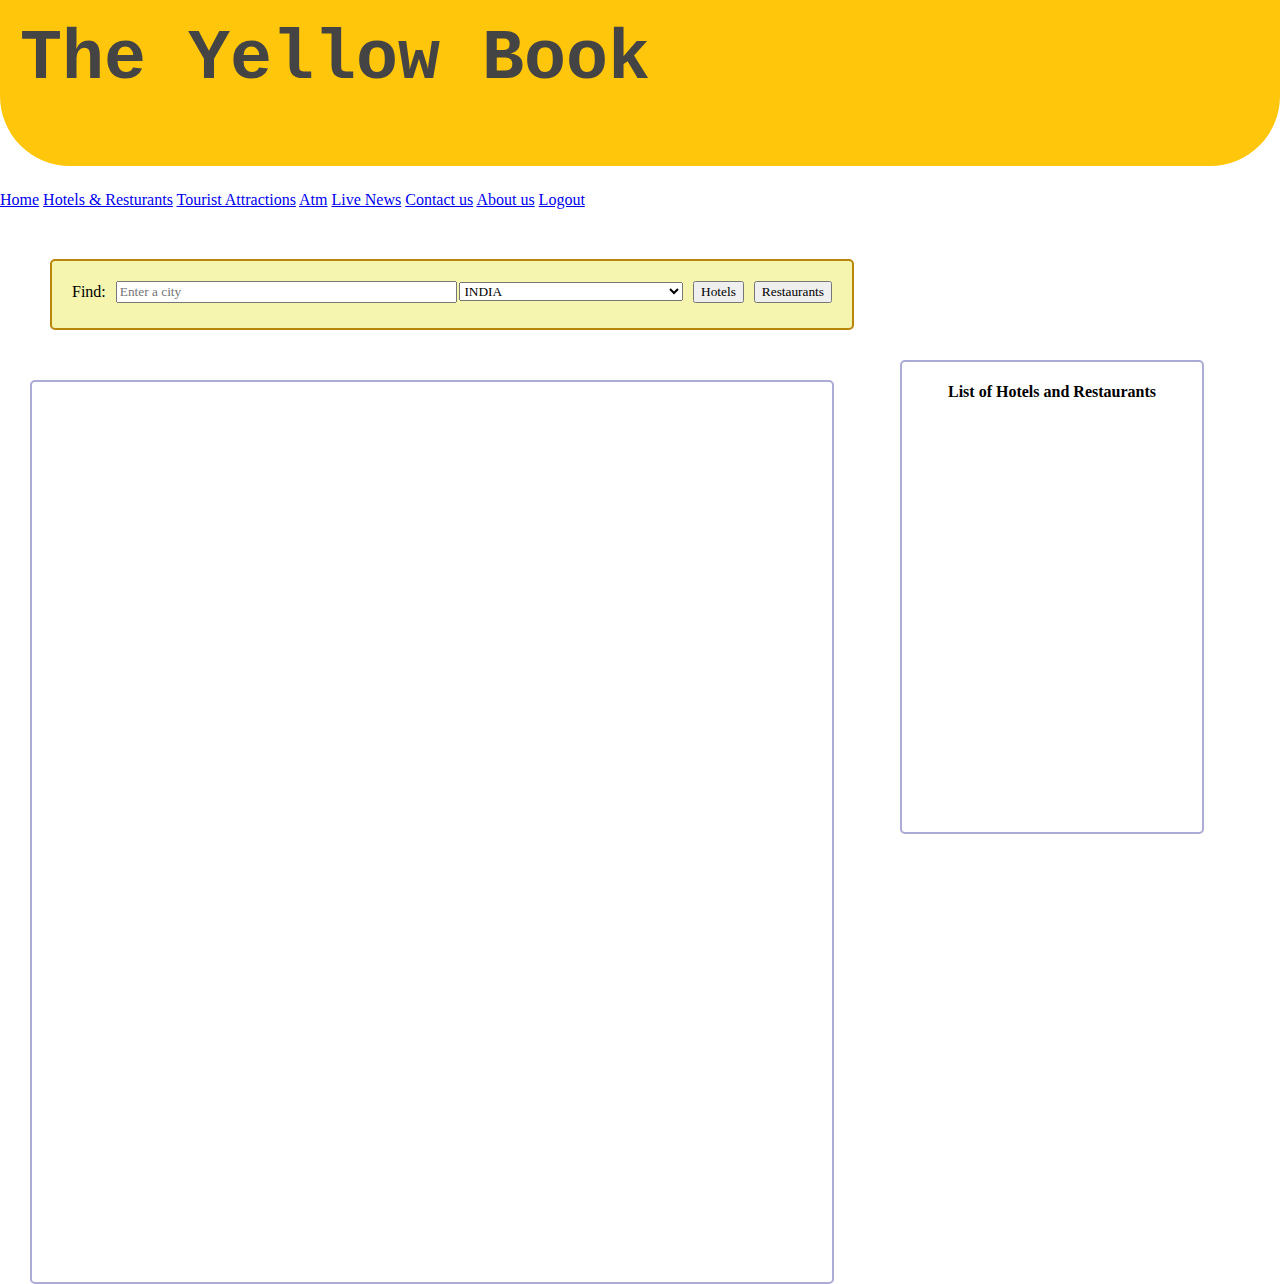
<file: hotel.html>
<!DOCTYPE html>
<html lang="en">

<head>
  <meta charset="UTF-8">
  <meta name="viewport" content="width=device-width, initial-scale=1.0">
  <meta http-equiv="X-UA-Compatible" content="ie=edge">
  <title>
    TheYellowBook
  </title>
  <link rel="stylesheet" type="text/css" href="/css/map.css">
  <link rel="stylesheet" href="/css/style1.css">
  <link rel="stylesheet" href="/css/styles.css">
  <link rel="stylesheet" href="https://maxcdn.bootstrapcdn.com/bootstrap/4.4.1/css/bootstrap.min.css">
  <link rel="icon" href="yellowfevicon.png">
  <link rel="stylesheet" href="https://cdnjs.cloudflare.com/ajax/libs/font-awesome/4.7.0/css/font-awesome.min.css">
  <link rel="manifest" href="manifest.json">
</head>

<body>
  <div class="header">
    <h1>
      The Yellow Book
    </h1>
  </div>
  <!-- navigation bar -->
  <nav>

      <div class="nav nav-tabs" id="nav-tab" role="tablist">
          <a class="nav-item nav-link " id="nav-home-tab" href="tyl.html" >Home</a>
          <a class="nav-item nav-link active" id="nav-hotelandresturants-tab" href="hotel.html">Hotels &
            Resturants</a>
          <a class="nav-item nav-link" id="nav-touristattractions-tab" href="places.html">Tourist Attractions</a>
          <a class="nav-item nav-link " id="nav-atm-tab" href="atm.html">Atm</a>
          <a class="nav-item nav-link" id="nav-newsandimages-tab" href="news.html">Live News</a>
          <a class="nav-item nav-link" id="nav-contact-tab" href="contact.html">Contact us</a>
          <a class="nav-item nav-link" id="nav-about-tab" href="about2.html" >About us</a>
          <a class="nav-item nav-link" id="nav-logout-tab" href="index.html">Logout</a>
          <p class="nav-item" id="userName"></p>
    
        </div>


  </nav>

  <div class="row">

    <div class="hotel-search" align="center">
      <div id="findplaces">
        Find:
      </div>
      <div id="locationField">
        <input id="autocomplete" placeholder="Enter a city" type="text" />
      </div>

      <div id="controls">
        <select id="country">
          <option value="all">All</option>
          <option value="in" selected>INDIA</option>
          <option value="au">Australia</option>
          <option value="br">Brazil</option>
          <option value="ca">Canada</option>
          <option value="fr">France</option>
          <option value="de">Germany</option>
          <option value="mx">Mexico</option>
          <option value="nz">New Zealand</option>
          <option value="it">Italy</option>
          <option value="za">South Africa</option>
          <option value="es">Spain</option>
          <option value="pt">Portugal</option>
          <option value="us">U.S.A.</option>
          <option value="uk">United Kingdom</option>
        </select>

      </div>
      <div id="findhotels">
        <button onclick="search('lodging')">Hotels</button>
      </div>
      <div id="findRes">
        <button onclick="search('restaurant')">Restaurants</button>
      </div>

    </div>
  </div>

  
    <div id="map"></div>

    <div id="listing">
      <center><h4>List of Hotels and Restaurants</h4></center>
      <table id="resultsTable">
        <tbody id="results"></tbody>
      </table>
    </div>
  
  
  <div style="display: none">
    <div id="info-content">
      <table>
        <tr id="iw-url-row" class="iw_table_row">
          <td id="iw-icon" class="iw_table_icon"></td>
          <td id="iw-url"></td>
        </tr>
        <tr id="iw-address-row" class="iw_table_row">
          <td class="iw_attribute_name">Address:</td>
          <td id="iw-address"></td>
        </tr>
        <tr id="iw-phone-row" class="iw_table_row">
          <td class="iw_attribute_name">Telephone:</td>
          <td id="iw-phone"></td>
        </tr>
        <tr id="iw-rating-row" class="iw_table_row">
          <td class="iw_attribute_name">Rating:</td>
          <td id="iw-rating"></td>
        </tr>
        <tr id="iw-website-row" class="iw_table_row">
          <td class="iw_attribute_name">Website:</td>
          <td id="iw-website"></td>
        </tr>
      </table>
    </div>
  </div>

  <script src="/js/find.js"></script>
  <script src="/js/app.js"></script>

  <script src="/js/login.js"></script>
  <!-- <script
    src="https://maps.googleapis.com/maps/api/js?key=AIzaSyBVckXipCpyGacLRxZMirJ6YRrAuLqJ854&libraries=places&callback=initMap"
    async defer></script> -->

    <script
    src="https://maps.googleapis.com/maps/api/js?key=AIzaSyBVckXipCpyGacLRxZMirJ6YRrAuLqJ854&libraries=places&callback=initMap"
    async defer></script>
  <script src="/js/tyl.js"></script>
  <script src="https://ajax.googleapis.com/ajax/libs/jquery/3.4.1/jquery.min.js"></script>
  <script src="https://maxcdn.bootstrapcdn.com/bootstrap/4.4.1/js/bootstrap.min.js"></script>


</body>

</html>
</file>
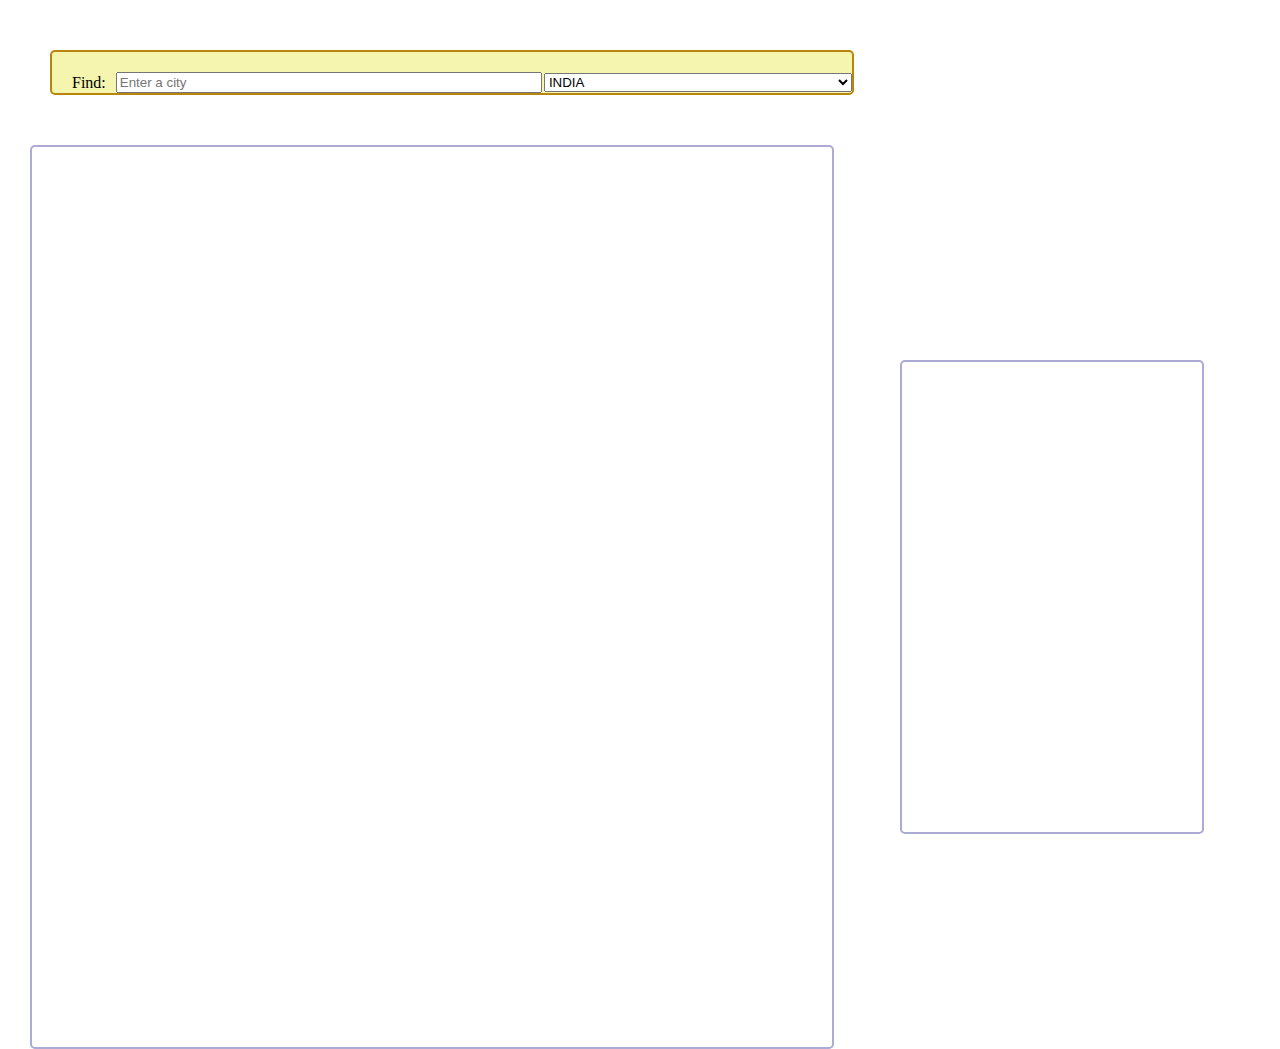
<file: map.html>
<!DOCTYPE html>
<html lang="en">
<head>
    <meta charset="UTF-8">
    <meta name="viewport" content="width=device-width, initial-scale=1.0">
    <meta http-equiv="X-UA-Compatible" content="ie=edge">
    <title>Document</title>
    <link rel="stylesheet" type="text/css" href="/css/map.css">
</head>
<body>
    <div class="hotel-search">
        <div id="findplaces">
          Find:
        </div>
      
      
        <div id="locationField">
          <input id="autocomplete" placeholder="Enter a city" type="text" />
        </div>
      
        <div id="controls">
          <select id="country">
            <option value="all">All</option>
            <option value="in" selected>INDIA</option>
            <option value="au">Australia</option>
            <option value="br">Brazil</option>
            <option value="ca">Canada</option>
            <option value="fr">France</option>
            <option value="de">Germany</option>
            <option value="mx">Mexico</option>
            <option value="nz">New Zealand</option>
            <option value="it">Italy</option>
            <option value="za">South Africa</option>
            <option value="es">Spain</option>
            <option value="pt">Portugal</option>
            <option value="us">U.S.A.</option>
            <option value="uk">United Kingdom</option>
          </select>
      
        </div>
        <!-- <div id="findhotels">
          <button onclick="search('lodging')">Hotels</button>
        </div>
        <div id="findRes">
          <button onclick="search('restaurant')">Restaurants</button>
        </div>
        <div id="findta">
          <button onclick="search('tourist_attraction')">Tourist Attractions</button>
        </div>
        <div id="findatm">
          <button onclick="search('atm')">Atm</button>
        </div> -->
      </div>
      
      <div id="map"></div>
      
      <div id="listing">
        <table id="resultsTable">
          <tbody id="results"></tbody>
        </table>
      </div>
      
      <div style="display: none">
        <div id="info-content">
          <table>
            <tr id="iw-url-row" class="iw_table_row">
              <td id="iw-icon" class="iw_table_icon"></td>
              <td id="iw-url"></td>
            </tr>
            <tr id="iw-address-row" class="iw_table_row">
              <td class="iw_attribute_name">Address:</td>
              <td id="iw-address"></td>
            </tr>
            <tr id="iw-phone-row" class="iw_table_row">
              <td class="iw_attribute_name">Telephone:</td>
              <td id="iw-phone"></td>
            </tr>
            <tr id="iw-rating-row" class="iw_table_row">
              <td class="iw_attribute_name">Rating:</td>
              <td id="iw-rating"></td>
            </tr>
            <tr id="iw-website-row" class="iw_table_row">
              <td class="iw_attribute_name">Website:</td>
              <td id="iw-website"></td>
            </tr>
          </table>
        </div>
      </div>
      <!-- Replace the value of the key parameter with your own API key. -->
      <script src="https://maps.googleapis.com/maps/api/js?key=AIzaSyBVckXipCpyGacLRxZMirJ6YRrAuLqJ854&libraries=places&callback=initMap" async defer></script>
      <script src="/js/find.js"></script>
</body>
</html>

<!-- 
AIzaSyAamQiLGm9TUsWgDJ6DbYtSC2Q99MQ-uAY -->
</file>
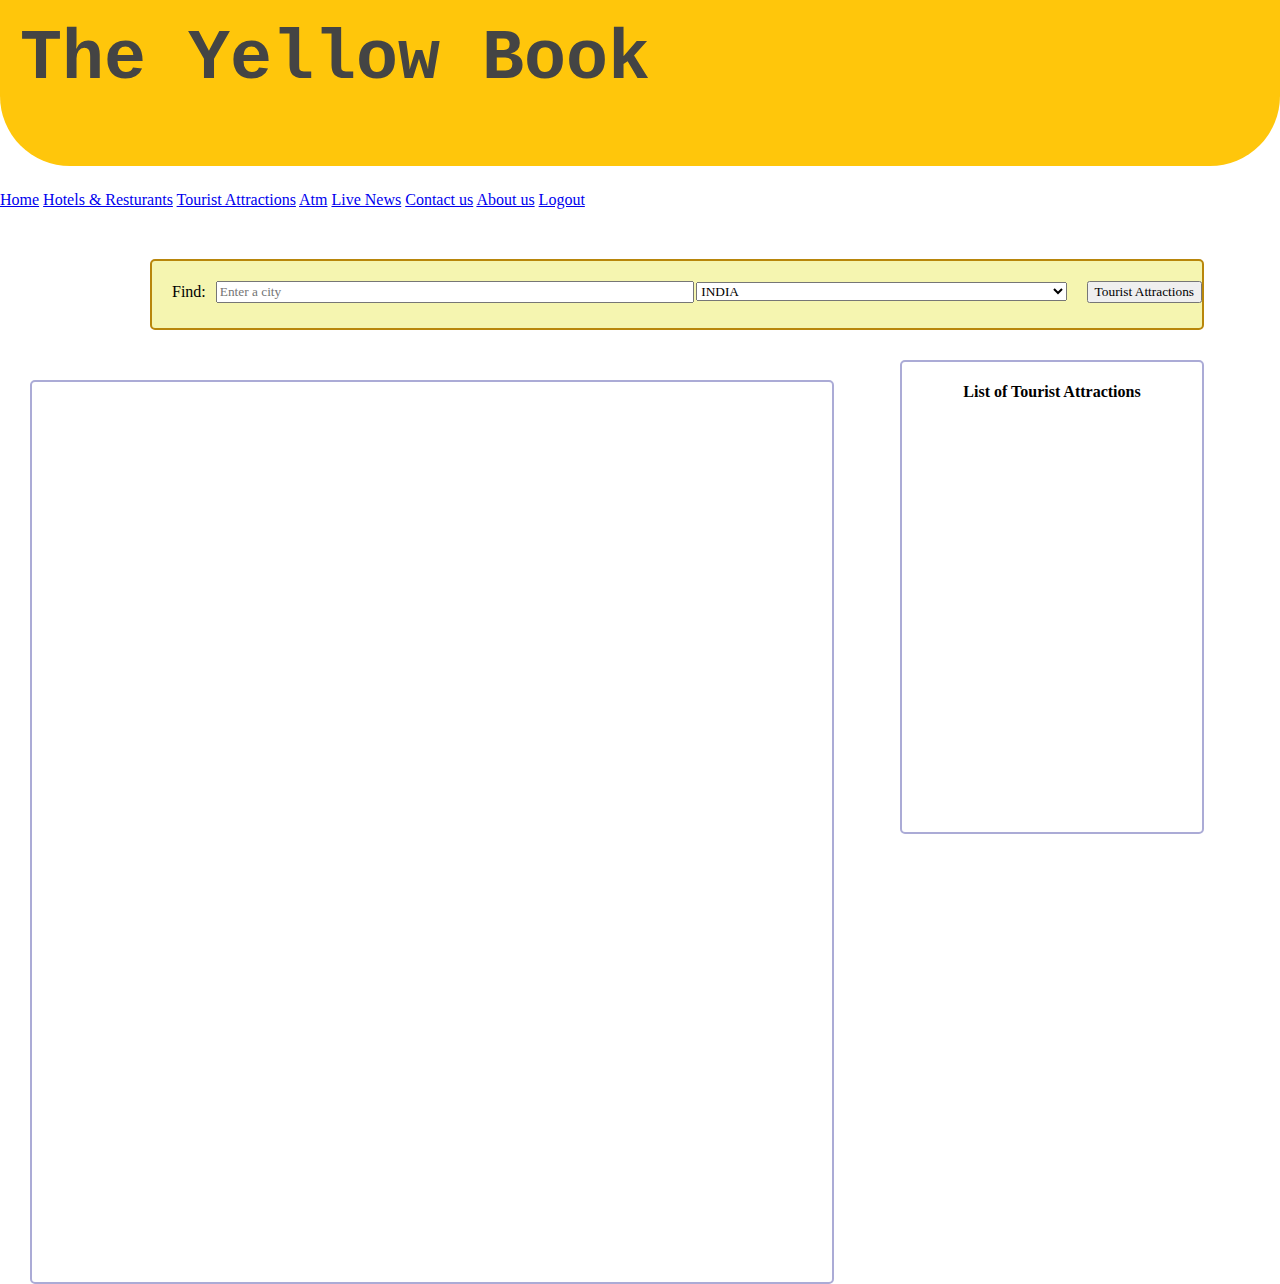
<file: places.html>
<!DOCTYPE html>
<html lang="en">
<head>
    <meta charset="UTF-8">
    <meta name="viewport" content="width=device-width, initial-scale=1.0">
    <meta http-equiv="X-UA-Compatible" content="ie=edge">
    <title>
        TheYellowBook
      </title>
      <link rel="stylesheet" type="text/css" href="/css/map.css">
      <link rel="stylesheet" href="/css/style1.css">
      <link rel="stylesheet" href="/css/styles.css">
      <link rel="stylesheet" href="https://maxcdn.bootstrapcdn.com/bootstrap/4.4.1/css/bootstrap.min.css">
      <link rel="icon" href="yellowfevicon.png">
      <link rel="stylesheet" href="https://cdnjs.cloudflare.com/ajax/libs/font-awesome/4.7.0/css/font-awesome.min.css">
      <link rel="manifest" href="manifest.json">
</head>
<body>
    <div class="header">
        <h1>
          The Yellow Book
        </h1>
      </div>
      <!-- navigation bar -->
      <nav>
    
        
          <div class="nav nav-tabs" id="nav-tab" role="tablist">
              <a class="nav-item nav-link " id="nav-home-tab" href="tyl.html" >Home</a>
              <a class="nav-item nav-link" id="nav-hotelandresturants-tab" href="hotel.html">Hotels &
                Resturants</a>
              <a class="nav-item nav-link active" id="nav-touristattractions-tab" href="places.html">Tourist Attractions</a>
              <a class="nav-item nav-link " id="nav-atm-tab" href="atm.html">Atm</a>
              <a class="nav-item nav-link" id="nav-newsandimages-tab" href="news.html">Live News</a>
              <a class="nav-item nav-link" id="nav-contact-tab" href="contact.html">Contact us</a>
              <a class="nav-item nav-link" id="nav-about-tab" href="about2.html" >About us</a>
              <a class="nav-item nav-link" id="nav-logout-tab" href="index.html">Logout</a>
              <p class="nav-item" id="userName"></p>
        
            </div>
    
    
      </nav>
      <div class="row">
    <div class="ta-search">
        <div id="findta">
          Find:
        </div>
        <div id="taField">
          <input id="autocomplete" placeholder="Enter a city" type="text" />
        </div>
      
        <div id="tacontrols">
          <select id="country">
            <option value="all">All</option>
            <option value="in" selected>INDIA</option>
            <option value="au">Australia</option>
            <option value="br">Brazil</option>
            <option value="ca">Canada</option>
            <option value="fr">France</option>
            <option value="de">Germany</option>
            <option value="mx">Mexico</option>
            <option value="nz">New Zealand</option>
            <option value="it">Italy</option>
            <option value="za">South Africa</option>
            <option value="es">Spain</option>
            <option value="pt">Portugal</option>
            <option value="us">U.S.A.</option>
            <option value="uk">United Kingdom</option>
          </select>
        </div>
        <div id="findta">
          <button onclick="search('tourist_attraction')">Tourist Attractions</button>
        </div>
      </div>
      </div>
      <div id="map"></div>
      
      <div id="listing">
       <center> <h4>List of Tourist Attractions</h4> </center>
        <table id="resultsTable">
          <tbody id="results"></tbody>
        </table>
      </div>
      
      <div style="display: none">
        <div id="info-content">
          <table>
            <tr id="iw-url-row" class="iw_table_row">
              <td id="iw-icon" class="iw_table_icon"></td>
              <td id="iw-url"></td>
            </tr>
            <tr id="iw-address-row" class="iw_table_row">
              <td class="iw_attribute_name">Address:</td>
              <td id="iw-address"></td>
            </tr>
            <tr id="iw-phone-row" class="iw_table_row">
              <td class="iw_attribute_name">Telephone:</td>
              <td id="iw-phone"></td>
            </tr>
            <tr id="iw-rating-row" class="iw_table_row">
              <td class="iw_attribute_name">Rating:</td>
              <td id="iw-rating"></td>
            </tr>
            <tr id="iw-website-row" class="iw_table_row">
              <td class="iw_attribute_name">Website:</td>
              <td id="iw-website"></td>
            </tr>
          </table>
        </div>
      </div>
      <!-- Replace the value of the key parameter with your own API key. -->
      <!-- <script src="https://maps.googleapis.com/maps/api/js?key=AIzaSyBVckXipCpyGacLRxZMirJ6YRrAuLqJ854&libraries=places&callback=initMap" async defer></script> -->
      <script src="/js/find.js"></script>
      <script src="/js/app.js"></script>

  <script src="/js/login.js"></script>
  <script
    src="https://maps.googleapis.com/maps/api/js?key=AIzaSyBVckXipCpyGacLRxZMirJ6YRrAuLqJ854&libraries=places&callback=initMap"
    async defer></script>
  <script src="/js/tyl.js"></script>
  <script src="https://ajax.googleapis.com/ajax/libs/jquery/3.4.1/jquery.min.js"></script>
  <script src="https://maxcdn.bootstrapcdn.com/bootstrap/4.4.1/js/bootstrap.min.js"></script>

  <!-- <script async defer
    src="https://maps.googleapis.com/maps/api/js?key=AIzaSyBVckXipCpyGacLRxZMirJ6YRrAuLqJ854&libraries=places">
    </script> -->

</body>
</html>
</file>
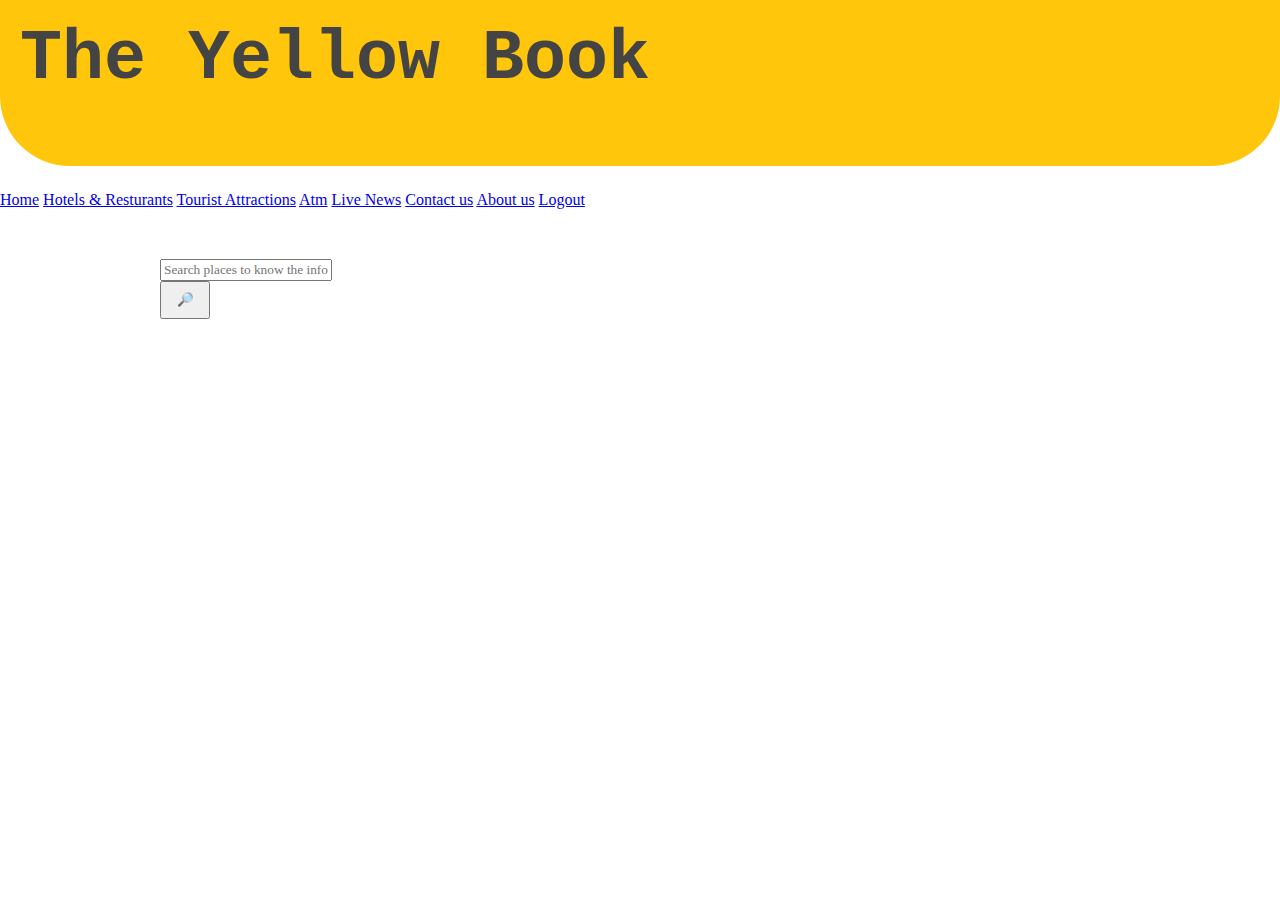
<file: tyl.html>
<!DOCTYPE html>
<html>

<head>
  <title>
    TheYellowBook
  </title>
  <meta charset="UTF-8" >
  <meta name="viewport" content="width=device-width, initial-scale=1.0">
  <meta http-equiv="X-UA-Compatible" content="ie=edge">
  <link rel="stylesheet" href="/css/style1.css">
  <link rel="stylesheet" href="/css/styles.css">
  <meta charset="utf-8">
  <meta name="viewport" content="width=device-width, initial-scale=1">
  <meta name="google-signin-client_id"
    content="956283009541-iuc3ruouv5hlts22agedm3nv28pbdigr.apps.googleusercontent.com">
  <link rel="stylesheet" href="https://maxcdn.bootstrapcdn.com/bootstrap/4.4.1/css/bootstrap.min.css">
  <link rel="icon" href="yellowfevicon.png">
  <link rel="stylesheet" type="text/css" href="/css/map.css">
  <link rel="stylesheet" href="https://cdnjs.cloudflare.com/ajax/libs/font-awesome/4.7.0/css/font-awesome.min.css">
  <link rel="manifest" href="manifest.json">
</head>

<body>

  <div class="header">
    <h1>
      The Yellow Book
    </h1>
  </div>
  <!-- navigation bar -->
  <nav>

    <div class="nav nav-tabs" id="nav-tab" role="tablist">
      <a class="nav-item nav-link active" id="nav-home-tab" href="tyl.html" >Home</a>
      <a class="nav-item nav-link" id="nav-hotelandresturants-tab" href="hotel.html">Hotels &
        Resturants</a>
      <a class="nav-item nav-link" id="nav-touristattractions-tab" href="places.html">Tourist Attractions</a>
      <a class="nav-item nav-link" id="nav-atm-tab" href="atm.html">Atm</a>
      <a class="nav-item nav-link" id="nav-newsandimages-tab" href="news.html">Live News</a>
      <a class="nav-item nav-link" id="nav-contact-tab" href="contact.html">Contact us</a>
      <a class="nav-item nav-link" id="nav-about-tab" href="about2.html" >About us</a>
      <a class="nav-item nav-link" id="nav-logout-tab" href="index.html"> Logout </a>
     </div>
     <div class="nav justify-content-end" role = "tablist">
       <a class="nav item nav-link" id="userName"></a>
     </div>

  </nav>

  <div class="page">
    <div class="home">
      <div class="main">
        <div class="input-group mb-3  ">
          <input type="text" class="form-control" id="key"
            placeholder="Search places to know the information of particular place">
          <div class="input-group-append">
            <button class="btn btn-secondary" onclick='GetMapData(document.getElementById("key").value,0)' type="button"
              id="button-addon2" style="    width: 50px;
                           height: 38px;">🔎</button>
          </div>
          <div class="row">
            <div class="col-md-3" id="weather-con">

              <div class="app-title">
                <p>Weather</p>
              </div>
              <div class="notification"> </div>
              <div class="weather-container" id="weather-container">
                <div class="weather-icon">
                  <img src="../icons/unknown.png" alt="">
                </div>
                <div class="temperature-value">

                  <p>- °<span>C</span></p>
                </div>
                <div class="temperature-description">
                  <p> - </p>
                </div>
                <div class="location">
                  <p>-</p>
                </div>
              </div>
            </div>
            <div class="col-md-3" id="res" style="margin:20px;"></div>
            <div class="col-md-3" id="map_canvas" style="width:1200px;height:506px;margin:20px;"></div>
          </div>
          <div class="row">
              
              
              <div id="images" align="center">
                <br>
                  <h2 id="image_title"></h2> 
                  <br>   
              </div>
               
          </div>
          

      <div id="status"></div>
      <script src="/js/app.js"></script>
      <script src="/js/find.js"></script>
      <script src="/js/login.js"></script>
      <script
        src="https://maps.googleapis.com/maps/api/js?key=AIzaSyBVckXipCpyGacLRxZMirJ6YRrAuLqJ854&libraries=places&callback=initMap"
        async defer></script>
      <script src="/js/tyl.js"></script>
      <script src="https://ajax.googleapis.com/ajax/libs/jquery/3.4.1/jquery.min.js"></script>
      <script src="https://maxcdn.bootstrapcdn.com/bootstrap/4.4.1/js/bootstrap.min.js"></script>

      <script async defer
        src="https://maps.googleapis.com/maps/api/js?key=AIzaSyBVckXipCpyGacLRxZMirJ6YRrAuLqJ854&libraries=places">
        </script>



</body>

</html>
</file>
<file: vendor/simple-line-icons/css/simple-line-icons.css>
@font-face {
  font-family: 'simple-line-icons';
  src: url('../fonts/Simple-Line-Icons.eot?v=2.4.0');
  src: url('../fonts/Simple-Line-Icons.eot?v=2.4.0#iefix') format('embedded-opentype'), url('../fonts/Simple-Line-Icons.woff2?v=2.4.0') format('woff2'), url('../fonts/Simple-Line-Icons.ttf?v=2.4.0') format('truetype'), url('../fonts/Simple-Line-Icons.woff?v=2.4.0') format('woff'), url('../fonts/Simple-Line-Icons.svg?v=2.4.0#simple-line-icons') format('svg');
  font-weight: normal;
  font-style: normal;
}
/*
 Use the following CSS code if you want to have a class per icon.
 Instead of a list of all class selectors, you can use the generic [class*="icon-"] selector, but it's slower:
*/
.icon-user,
.icon-people,
.icon-user-female,
.icon-user-follow,
.icon-user-following,
.icon-user-unfollow,
.icon-login,
.icon-logout,
.icon-emotsmile,
.icon-phone,
.icon-call-end,
.icon-call-in,
.icon-call-out,
.icon-map,
.icon-location-pin,
.icon-direction,
.icon-directions,
.icon-compass,
.icon-layers,
.icon-menu,
.icon-list,
.icon-options-vertical,
.icon-options,
.icon-arrow-down,
.icon-arrow-left,
.icon-arrow-right,
.icon-arrow-up,
.icon-arrow-up-circle,
.icon-arrow-left-circle,
.icon-arrow-right-circle,
.icon-arrow-down-circle,
.icon-check,
.icon-clock,
.icon-plus,
.icon-minus,
.icon-close,
.icon-event,
.icon-exclamation,
.icon-organization,
.icon-trophy,
.icon-screen-smartphone,
.icon-screen-desktop,
.icon-plane,
.icon-notebook,
.icon-mustache,
.icon-mouse,
.icon-magnet,
.icon-energy,
.icon-disc,
.icon-cursor,
.icon-cursor-move,
.icon-crop,
.icon-chemistry,
.icon-speedometer,
.icon-shield,
.icon-screen-tablet,
.icon-magic-wand,
.icon-hourglass,
.icon-graduation,
.icon-ghost,
.icon-game-controller,
.icon-fire,
.icon-eyeglass,
.icon-envelope-open,
.icon-envelope-letter,
.icon-bell,
.icon-badge,
.icon-anchor,
.icon-wallet,
.icon-vector,
.icon-speech,
.icon-puzzle,
.icon-printer,
.icon-present,
.icon-playlist,
.icon-pin,
.icon-picture,
.icon-handbag,
.icon-globe-alt,
.icon-globe,
.icon-folder-alt,
.icon-folder,
.icon-film,
.icon-feed,
.icon-drop,
.icon-drawer,
.icon-docs,
.icon-doc,
.icon-diamond,
.icon-cup,
.icon-calculator,
.icon-bubbles,
.icon-briefcase,
.icon-book-open,
.icon-basket-loaded,
.icon-basket,
.icon-bag,
.icon-action-undo,
.icon-action-redo,
.icon-wrench,
.icon-umbrella,
.icon-trash,
.icon-tag,
.icon-support,
.icon-frame,
.icon-size-fullscreen,
.icon-size-actual,
.icon-shuffle,
.icon-share-alt,
.icon-share,
.icon-rocket,
.icon-question,
.icon-pie-chart,
.icon-pencil,
.icon-note,
.icon-loop,
.icon-home,
.icon-grid,
.icon-graph,
.icon-microphone,
.icon-music-tone-alt,
.icon-music-tone,
.icon-earphones-alt,
.icon-earphones,
.icon-equalizer,
.icon-like,
.icon-dislike,
.icon-control-start,
.icon-control-rewind,
.icon-control-play,
.icon-control-pause,
.icon-control-forward,
.icon-control-end,
.icon-volume-1,
.icon-volume-2,
.icon-volume-off,
.icon-calendar,
.icon-bulb,
.icon-chart,
.icon-ban,
.icon-bubble,
.icon-camrecorder,
.icon-camera,
.icon-cloud-download,
.icon-cloud-upload,
.icon-envelope,
.icon-eye,
.icon-flag,
.icon-heart,
.icon-info,
.icon-key,
.icon-link,
.icon-lock,
.icon-lock-open,
.icon-magnifier,
.icon-magnifier-add,
.icon-magnifier-remove,
.icon-paper-clip,
.icon-paper-plane,
.icon-power,
.icon-refresh,
.icon-reload,
.icon-settings,
.icon-star,
.icon-symbol-female,
.icon-symbol-male,
.icon-target,
.icon-credit-card,
.icon-paypal,
.icon-social-tumblr,
.icon-social-twitter,
.icon-social-facebook,
.icon-social-instagram,
.icon-social-linkedin,
.icon-social-pinterest,
.icon-social-github,
.icon-social-google,
.icon-social-reddit,
.icon-social-skype,
.icon-social-dribbble,
.icon-social-behance,
.icon-social-foursqare,
.icon-social-soundcloud,
.icon-social-spotify,
.icon-social-stumbleupon,
.icon-social-youtube,
.icon-social-dropbox,
.icon-social-vkontakte,
.icon-social-steam {
  font-family: 'simple-line-icons';
  speak: none;
  font-style: normal;
  font-weight: normal;
  font-variant: normal;
  text-transform: none;
  line-height: 1;
  /* Better Font Rendering =========== */
  -webkit-font-smoothing: antialiased;
  -moz-osx-font-smoothing: grayscale;
}
.icon-user:before {
  content: "\e005";
}
.icon-people:before {
  content: "\e001";
}
.icon-user-female:before {
  content: "\e000";
}
.icon-user-follow:before {
  content: "\e002";
}
.icon-user-following:before {
  content: "\e003";
}
.icon-user-unfollow:before {
  content: "\e004";
}
.icon-login:before {
  content: "\e066";
}
.icon-logout:before {
  content: "\e065";
}
.icon-emotsmile:before {
  content: "\e021";
}
.icon-phone:before {
  content: "\e600";
}
.icon-call-end:before {
  content: "\e048";
}
.icon-call-in:before {
  content: "\e047";
}
.icon-call-out:before {
  content: "\e046";
}
.icon-map:before {
  content: "\e033";
}
.icon-location-pin:before {
  content: "\e096";
}
.icon-direction:before {
  content: "\e042";
}
.icon-directions:before {
  content: "\e041";
}
.icon-compass:before {
  content: "\e045";
}
.icon-layers:before {
  content: "\e034";
}
.icon-menu:before {
  content: "\e601";
}
.icon-list:before {
  content: "\e067";
}
.icon-options-vertical:before {
  content: "\e602";
}
.icon-options:before {
  content: "\e603";
}
.icon-arrow-down:before {
  content: "\e604";
}
.icon-arrow-left:before {
  content: "\e605";
}
.icon-arrow-right:before {
  content: "\e606";
}
.icon-arrow-up:before {
  content: "\e607";
}
.icon-arrow-up-circle:before {
  content: "\e078";
}
.icon-arrow-left-circle:before {
  content: "\e07a";
}
.icon-arrow-right-circle:before {
  content: "\e079";
}
.icon-arrow-down-circle:before {
  content: "\e07b";
}
.icon-check:before {
  content: "\e080";
}
.icon-clock:before {
  content: "\e081";
}
.icon-plus:before {
  content: "\e095";
}
.icon-minus:before {
  content: "\e615";
}
.icon-close:before {
  content: "\e082";
}
.icon-event:before {
  content: "\e619";
}
.icon-exclamation:before {
  content: "\e617";
}
.icon-organization:before {
  content: "\e616";
}
.icon-trophy:before {
  content: "\e006";
}
.icon-screen-smartphone:before {
  content: "\e010";
}
.icon-screen-desktop:before {
  content: "\e011";
}
.icon-plane:before {
  content: "\e012";
}
.icon-notebook:before {
  content: "\e013";
}
.icon-mustache:before {
  content: "\e014";
}
.icon-mouse:before {
  content: "\e015";
}
.icon-magnet:before {
  content: "\e016";
}
.icon-energy:before {
  content: "\e020";
}
.icon-disc:before {
  content: "\e022";
}
.icon-cursor:before {
  content: "\e06e";
}
.icon-cursor-move:before {
  content: "\e023";
}
.icon-crop:before {
  content: "\e024";
}
.icon-chemistry:before {
  content: "\e026";
}
.icon-speedometer:before {
  content: "\e007";
}
.icon-shield:before {
  content: "\e00e";
}
.icon-screen-tablet:before {
  content: "\e00f";
}
.icon-magic-wand:before {
  content: "\e017";
}
.icon-hourglass:before {
  content: "\e018";
}
.icon-graduation:before {
  content: "\e019";
}
.icon-ghost:before {
  content: "\e01a";
}
.icon-game-controller:before {
  content: "\e01b";
}
.icon-fire:before {
  content: "\e01c";
}
.icon-eyeglass:before {
  content: "\e01d";
}
.icon-envelope-open:before {
  content: "\e01e";
}
.icon-envelope-letter:before {
  content: "\e01f";
}
.icon-bell:before {
  content: "\e027";
}
.icon-badge:before {
  content: "\e028";
}
.icon-anchor:before {
  content: "\e029";
}
.icon-wallet:before {
  content: "\e02a";
}
.icon-vector:before {
  content: "\e02b";
}
.icon-speech:before {
  content: "\e02c";
}
.icon-puzzle:before {
  content: "\e02d";
}
.icon-printer:before {
  content: "\e02e";
}
.icon-present:before {
  content: "\e02f";
}
.icon-playlist:before {
  content: "\e030";
}
.icon-pin:before {
  content: "\e031";
}
.icon-picture:before {
  content: "\e032";
}
.icon-handbag:before {
  content: "\e035";
}
.icon-globe-alt:before {
  content: "\e036";
}
.icon-globe:before {
  content: "\e037";
}
.icon-folder-alt:before {
  content: "\e039";
}
.icon-folder:before {
  content: "\e089";
}
.icon-film:before {
  content: "\e03a";
}
.icon-feed:before {
  content: "\e03b";
}
.icon-drop:before {
  content: "\e03e";
}
.icon-drawer:before {
  content: "\e03f";
}
.icon-docs:before {
  content: "\e040";
}
.icon-doc:before {
  content: "\e085";
}
.icon-diamond:before {
  content: "\e043";
}
.icon-cup:before {
  content: "\e044";
}
.icon-calculator:before {
  content: "\e049";
}
.icon-bubbles:before {
  content: "\e04a";
}
.icon-briefcase:before {
  content: "\e04b";
}
.icon-book-open:before {
  content: "\e04c";
}
.icon-basket-loaded:before {
  content: "\e04d";
}
.icon-basket:before {
  content: "\e04e";
}
.icon-bag:before {
  content: "\e04f";
}
.icon-action-undo:before {
  content: "\e050";
}
.icon-action-redo:before {
  content: "\e051";
}
.icon-wrench:before {
  content: "\e052";
}
.icon-umbrella:before {
  content: "\e053";
}
.icon-trash:before {
  content: "\e054";
}
.icon-tag:before {
  content: "\e055";
}
.icon-support:before {
  content: "\e056";
}
.icon-frame:before {
  content: "\e038";
}
.icon-size-fullscreen:before {
  content: "\e057";
}
.icon-size-actual:before {
  content: "\e058";
}
.icon-shuffle:before {
  content: "\e059";
}
.icon-share-alt:before {
  content: "\e05a";
}
.icon-share:before {
  content: "\e05b";
}
.icon-rocket:before {
  content: "\e05c";
}
.icon-question:before {
  content: "\e05d";
}
.icon-pie-chart:before {
  content: "\e05e";
}
.icon-pencil:before {
  content: "\e05f";
}
.icon-note:before {
  content: "\e060";
}
.icon-loop:before {
  content: "\e064";
}
.icon-home:before {
  content: "\e069";
}
.icon-grid:before {
  content: "\e06a";
}
.icon-graph:before {
  content: "\e06b";
}
.icon-microphone:before {
  content: "\e063";
}
.icon-music-tone-alt:before {
  content: "\e061";
}
.icon-music-tone:before {
  content: "\e062";
}
.icon-earphones-alt:before {
  content: "\e03c";
}
.icon-earphones:before {
  content: "\e03d";
}
.icon-equalizer:before {
  content: "\e06c";
}
.icon-like:before {
  content: "\e068";
}
.icon-dislike:before {
  content: "\e06d";
}
.icon-control-start:before {
  content: "\e06f";
}
.icon-control-rewind:before {
  content: "\e070";
}
.icon-control-play:before {
  content: "\e071";
}
.icon-control-pause:before {
  content: "\e072";
}
.icon-control-forward:before {
  content: "\e073";
}
.icon-control-end:before {
  content: "\e074";
}
.icon-volume-1:before {
  content: "\e09f";
}
.icon-volume-2:before {
  content: "\e0a0";
}
.icon-volume-off:before {
  content: "\e0a1";
}
.icon-calendar:before {
  content: "\e075";
}
.icon-bulb:before {
  content: "\e076";
}
.icon-chart:before {
  content: "\e077";
}
.icon-ban:before {
  content: "\e07c";
}
.icon-bubble:before {
  content: "\e07d";
}
.icon-camrecorder:before {
  content: "\e07e";
}
.icon-camera:before {
  content: "\e07f";
}
.icon-cloud-download:before {
  content: "\e083";
}
.icon-cloud-upload:before {
  content: "\e084";
}
.icon-envelope:before {
  content: "\e086";
}
.icon-eye:before {
  content: "\e087";
}
.icon-flag:before {
  content: "\e088";
}
.icon-heart:before {
  content: "\e08a";
}
.icon-info:before {
  content: "\e08b";
}
.icon-key:before {
  content: "\e08c";
}
.icon-link:before {
  content: "\e08d";
}
.icon-lock:before {
  content: "\e08e";
}
.icon-lock-open:before {
  content: "\e08f";
}
.icon-magnifier:before {
  content: "\e090";
}
.icon-magnifier-add:before {
  content: "\e091";
}
.icon-magnifier-remove:before {
  content: "\e092";
}
.icon-paper-clip:before {
  content: "\e093";
}
.icon-paper-plane:before {
  content: "\e094";
}
.icon-power:before {
  content: "\e097";
}
.icon-refresh:before {
  content: "\e098";
}
.icon-reload:before {
  content: "\e099";
}
.icon-settings:before {
  content: "\e09a";
}
.icon-star:before {
  content: "\e09b";
}
.icon-symbol-female:before {
  content: "\e09c";
}
.icon-symbol-male:before {
  content: "\e09d";
}
.icon-target:before {
  content: "\e09e";
}
.icon-credit-card:before {
  content: "\e025";
}
.icon-paypal:before {
  content: "\e608";
}
.icon-social-tumblr:before {
  content: "\e00a";
}
.icon-social-twitter:before {
  content: "\e009";
}
.icon-social-facebook:before {
  content: "\e00b";
}
.icon-social-instagram:before {
  content: "\e609";
}
.icon-social-linkedin:before {
  content: "\e60a";
}
.icon-social-pinterest:before {
  content: "\e60b";
}
.icon-social-github:before {
  content: "\e60c";
}
.icon-social-google:before {
  content: "\e60d";
}
.icon-social-reddit:before {
  content: "\e60e";
}
.icon-social-skype:before {
  content: "\e60f";
}
.icon-social-dribbble:before {
  content: "\e00d";
}
.icon-social-behance:before {
  content: "\e610";
}
.icon-social-foursqare:before {
  content: "\e611";
}
.icon-social-soundcloud:before {
  content: "\e612";
}
.icon-social-spotify:before {
  content: "\e613";
}
.icon-social-stumbleupon:before {
  content: "\e614";
}
.icon-social-youtube:before {
  content: "\e008";
}
.icon-social-dropbox:before {
  content: "\e00c";
}
.icon-social-vkontakte:before {
  content: "\e618";
}
.icon-social-steam:before {
  content: "\e620";
}
</file>
<file: css/styles.css>
*{
  font-family: "Rimouski";
}

div{
    margin-bottom: 25px;
}


.div1{
   
    background-color:#ffc60b;
    padding: 20px;
    border-radius:0px 0px 70px 70px;

}
body{
    margin: 0%;
    
}
#head01{
    margin-top: 0%;
    color:#444444;
    /* font-size: 70px; */
    font-family: "Rimouski";
}

/* search box */
.main{
    width: 75%;
    margin: 50px auto;
}
.page{
    background-image: url("");
}
.input-group-append{
    z-index: 1;
}


  /* When the height of the screen is less than 450 pixels, change the font-size of the links and position the close button again, so they don't overlap */
  @media screen and (max-height: 450px) {
    .overlay a {font-size: 20px}
    .overlay .closebtn {
      font-size: 40px;
      top: 15px;
      right: 35px;
    }
  }


  #res
{

    border-radius: 25px;
    border: 2px solid #ffc60b;
    display: none;
    padding: 20px;
    text-align: justify;
}
#map_canvas{
  border: 2px solid #ffc60b;

  border-radius: 25px;
  display: none;
  
  
}
#userName{
 
  /* float: right; */

  font-family: Georgia, 'Times New Roman', Times, serif;
  font-weight: 1000;
 
}


.title{
  text-align: center;
}

.parallax {
  background-image: url("/img/animg/sky.jpg"); 

 min-height: 500px;
 background-attachment: fixed;
 background-position: center;
 background-repeat: no-repeat;
 background-size: cover;
}
/* 2nd */
.sky{
  height: 100vh;
  width: 100%;
  background-image: url('/images/sky.jpg');
  position: relative;
  background-size: cover;
  background-position: center;
  overflow-x: hidden;

}
.road{
  height: 200px;
  width: 500%;
  display: block;
  background-image: url('/images/road.jpg');
  position: absolute;
  bottom: 0;
  left: 0;
  right: 0;
  z-index: 1;
  background-repeat: repeat-x;
  animation: road 5s linear infinite;

}
@keyframes road{
  100%{
      transform:translateX(-3400px);
  }
  
}
.city{
  height: 250px;
  width: 500%;
  background-image: url('/images/city.png');
  position: absolute;
  bottom: 200px;
  left: 0;
  right: 0;
  display: block;
  z-index: 1;
  background-repeat: repeat-x;
  animation: city 20s linear infinite;
     
}
@keyframes city{
  100%{
      transform:translateX(-1400px);
  }
}
.car{

  width: 400px;
  left: 50%;
  bottom: 100px;
  transform:translateX(-50%);
  position:absolute;
  z-index: 2;
}
.car img{
  width: 100%;
}
.wheel{
  left: 50%;
  bottom: 178px;
  position: absolute;
  transform:translateX(-50%);
  z-index: 2;
}
.wheel img{
  width: 72px;
  height: 72px;
  animation: wheel 1s linear infinite

}
.front-wheel{
  left: 80px;
  position: absolute;
}
.back-wheel{
  left: -165px;
  position: absolute;
}
@keyframes wheel{
  100%{
  transform:rotate(360deg);
}
}
</file>
<file: css/style1.css>
*{
    font-family: "Rimouski";
}
.container{
    width: 300px;    
    background-color: #FFF;
    
    display: block;
    margin: 0 auto;
    
    border-radius: 10px;
    padding-bottom : 50px;
}

.app-title{
    width: 300px;
    height: 50px;
    border-radius: 10px 10px 0 0;
}

.app-title p{
    text-align: center;
    padding: 15px;
    margin: 0 auto;
    font-size: 1.2em;
    color: #293251;
}

.notification{
    background-color: #f8d7da;
    display: none;
}

.notification p{
    color: #721c24;
    font-size: 1.2em;
    margin: 0;
    text-align: center;
    padding: 10px 0;
}

.weather-container{
    width: 300px;
    height: 260px;
 
}

.weather-icon{
    width: 300px;
    height: 128px;
}

.weather-icon img{
    display: block;
    margin: 0 auto;
}

.temperature-value{
    width: 300px;
    height:60px;
}

.temperature-value p{
    padding: 0;
    margin: 0;
    color: #293251;
    font-size: 4em;
    text-align: center;
    cursor: pointer;
}



.temperature-value span{
    color: #293251;
    font-size: 0.5em;
}



.temperature-description p{
    padding: 8px;
    margin: 0;
    color: #293251;
    text-align: center;
    font-size: 1.2em;
}



.location p{
    margin: 0;
    padding: 0;
    color: #293251;
    text-align: center;
    font-style: bold;
    font-size: 1.1em;
}


#more {
    display: none;
  }
#weather-con{
    margin:20px;
    border-radius: 25px;
    border: 2px solid #ffc60b;
    background-color:lightgoldenrodyellow;
    text-justify: center;
    display:none;
    
}


/* 3rd */

div{
    margin-bottom: 25px;
}


.header{
   
    background-color:#ffc60b;
    padding: 20px;
    border-radius:0px 0px 70px 70px;

}
body{
    margin: 0%;
    
}
h1{
    margin-top: 0%;
    color:#444444;
    font-size: 70px;
    font-family: 'Courier New', Courier, monospace;
}

/* search box */
.main{
    width: 75%;
    margin: 50px auto;
}
.page{
    background-image: url("");
}
.input-group-append{
    z-index: 1;
}

  #res
{

    border-radius: 25px;
    border: 2px solid #ffc60b;
    display: none;
    padding: 20px;
    text-align: justify;
}
#map_canvas{
  border: 2px solid #ffc60b;
  border-radius: 25px;
  display: none;
  
}

#images{
    border-radius: 5px;
    border: 2px solid #ffc60b;
    display: none;
}
#news-block{
    border-radius: 10px;
    border: 2px solid #ffc60b;
    display: none;
}
#news-tittle{
    display: none;
}

.login {
	background-image: url("/images/login1.jpg");
	background-size: cover;
	height: 420px;
	width: 100%;
	text-align: center;
	display: flex;
	justify-content: center;
	align-items: center;
}

.button {
	background-color:black;
	border: 2px solid white;
	border-radius: 30px;
	text-decoration: none;
	padding: 10px 28px;
	color: white;
	margin-top: 10px;
    display: inline-block;
}
	.button :hover {
		background-color: white;
		color: blue;
		border: 2px solid blue;
	}

    .bg-modal {
        background-color: rgba(0, 0, 0, 0.8);
        width: 100%;
        height: 100%;
        position: absolute;
        top: 0;
        display: none;
        justify-content: center;
        align-items: center;
    }
    
    .modal-contents {
        height: 300px;
        width: 500px;
        background-color: white;
        text-align: center;
        padding: 20px;
        position: relative;
        border-radius: 4px;
        align-items: center;
    }
    
    
    .close {
        position: absolute;
        top: 0;
        right: 10px;
        font-size: 42px;
        color: #333;
        transform: rotate(45deg);
        cursor: pointer;
        
    }
    close:hover {
        color: #666;
    }

    .title{
        text-align: center;
      }
      .section_subtitle{

        margin-bottom: 7px;
        padding-left: 7px;
        font-size: 16px;
        line-height: 1;
        text-transform: uppercase;
        color: #aaaaaa;
        border-left: 3px solid #bfa67a;
        font-size: 700;
        font-family: tahoma;
    
    }
    .section_main_title {
        margin-top: 0;
        margin-bottom: 37px;
        font-size: 30px;
        line-height: 1.27;
        font-weight: 300;
    
    }
    .section_main_title strong {
        font-weight: 600;
    }
    .about_item{
        text-align: justify;
    }
    .title{
        margin-top: 50px;
    }
</file>
<file: css/map.css>
/* Always set the map height explicitly to define the size of the div
 * element that contains the map. */
 #map {
    height: 100%;
  }
  
  /* Optional: Makes the sample page fill the window. */
  html,
  body {
    height: 100%;
    margin: 0;
    padding: 0;
  }
  
  body {
    padding: 0 !important;
  }
  
  table {
    font-size: 12px;
  }
  #findplaces{
    margin-top: 20px;
    margin-left: 20px; 
  }
  
  .hotel-search {
    -webkit-box-align: center;
    -ms-flex-align: center;
    align-items: center;
    background-color: #f5f5b0;
    display: -webkit-box;
    display: -ms-flexbox;
    display: flex;
    position: relative;
    width: 800px;
    z-index: 1;
    margin: 50px;
    border: 2px solid darkgoldenrod;
    border-radius: 5px;
  }
  
  #map {
    margin-top:0px;
    width: 800px;
    margin-left: 30px;
    border: 2px solid rgb(171, 171, 214);
    border-radius:5px; 
  }
  
  #listing {
    position: absolute;
    width: 300px;
    height: 470px;
    overflow: auto;
    left: 900px;
    top: 360px;
    cursor: pointer;
    overflow-x: hidden;
    border: 2px solid rgb(171, 171, 214);
    border-radius:5px;
  }
  
  #findhotels {
    font-size: 14px;
    margin-top: 20px;
    margin-left: 10px;

  }
  #findRes{
    font-size: 14px;
    margin-top: 20px;
    margin-left: 10px;
    margin-right: 20px;
  }
  
  #locationField {
    -webkit-box-flex: 1 1 250px;
    -ms-flex: 1 1 250px;
    flex: 1 1 250px;
    margin-top: 20px;
    margin-left: 10px;
  }
  
  #controls {
    -webkit-box-flex: 1 1 140px;
    -ms-flex: 1 1 140px;
    flex: 1 1 140px;
    margin-top: 20px;
    margin-left: 10px;
  }
  
  #autocomplete {
    width: 100%;
  }
  
  #country {
    width: 100%;
  }
  
  .placeIcon {
    width: 20px;
    height: 34px;
    margin: 4px;
  }
  
  .hotelIcon {
    width: 24px;
    height: 24px;
  }
  #findatm{
    width: 24px;
    height: 24px;
    font-size: 14px;
  }
  
  #resultsTable {
    border-collapse: collapse;
    width: 300px;
  }
  
  #rating {
    font-size: 13px;
    font-family: Arial Unicode MS;
  }
  
  .iw_table_row {
    height: 18px;
  }
  
  .iw_attribute_name {
    font-weight: bold;
    text-align: right;
  }
  
  .iw_table_icon {
    text-align: right;
  }
  
  #findatm{
    margin-top: 20px;
    margin-left: 20px; 
  }
  
  .atm-search {
    -webkit-box-align: center;
    -ms-flex-align: center;
    align-items: center;
    background-color: #f5f5b0;
    display: -webkit-box;
    display: -ms-flexbox;
    display: flex;
    position: relative;
    left: 350px;
    width: 500px;
    z-index: 1;
    margin: 50px;
    border: 2px solid darkgoldenrod;
    border-radius: 5px;
  }
  #atmField {
    -webkit-box-flex: 1 1 200px;
    -ms-flex: 1 1 200px;
    flex: 1 1 200px;
    margin-top: 20px;
    margin-left: 10px;
  }
  
  #atmcontrols {
    -webkit-box-flex: 1 1 100px;
    -ms-flex: 1 1 100px;
    flex: 1 1 100px;
    margin-top: 20px;
    margin-left: 10px;
  }
  #findta{
    margin-top: 20px;
    margin-left: 20px; 
  }
  
  .ta-search {
    -webkit-box-align: center;
    -ms-flex-align: center;
    align-items: center;
    background-color: #f5f5b0;
    display: -webkit-box;
    display: -ms-flexbox;
    display: flex;
    position: relative;
    left: 100px;
    width: 1050px;
    z-index: 1;
    margin: 50px;
    border: 2px solid darkgoldenrod;
    border-radius: 5px;
  }
  #taField {
    -webkit-box-flex: 1 1 200px;
    -ms-flex: 1 1 200px;
    flex: 1 1 200px;
    margin-top: 20px;
    margin-left: 10px;
  }
  
  #tacontrols {
    -webkit-box-flex: 1 1 100px;
    -ms-flex: 1 1 100px;
    flex: 1 1 100px;
    margin-top: 20px;
    margin-left: 10px;
  }
</file>
<file: css/stylish-portfolio.min.css>
/*!
 * Start Bootstrap - Stylish Portfolio v4.0.0-beta.2 (https://startbootstrap.com/template-overviews/stylish-portfolio)
 * Copyright 2013-2017 Start Bootstrap
 * Licensed under MIT (https://github.com/BlackrockDigital/startbootstrap-stylish-portfolio/blob/master/LICENSE)
 */body,html{width:100%;height:100%}body{font-family:'Source Sans Pro'}.btn-xl{padding:1.25rem 2.5rem}.content-section{padding-top:7.5rem;padding-bottom:7.5rem}.content-section-heading h2{font-size:3rem}.content-section-heading h3{font-size:1rem;text-transform:uppercase}h1,h2,h3,h4,h5,h6{font-weight:700}.text-faded{color:rgba(255,255,255,.7)}.map{height:30rem}@media (max-width:992px){.map{height:75%}}.map iframe{pointer-events:none}.scroll-to-top{position:fixed;right:15px;bottom:15px;display:none;width:50px;height:50px;text-align:center;color:#fff;background:rgba(52,58,64,.5);line-height:45px}.scroll-to-top:focus,.scroll-to-top:hover{color:#fff}.scroll-to-top:hover{background:#343a40}.scroll-to-top i{font-weight:800}.masthead{min-height:30rem;position:relative;display:table;width:100%;height:auto;padding-top:8rem;padding-bottom:8rem;background:linear-gradient(90deg,rgba(255,255,255,.1) 0,rgba(255,255,255,.1) 100%),url(../img/bg-masthead.jpg);background-position:center center;background-repeat:no-repeat;background-size:cover}.masthead h1{font-size:4rem;margin:0;padding:0}@media (min-width:992px){.masthead{height:100vh}.masthead h1{font-size:5.5rem}}#sidebar-wrapper{position:fixed;z-index:2;right:0;width:250px;height:100%;-webkit-transition:all .4s ease 0s;-moz-transition:all .4s ease 0s;-ms-transition:all .4s ease 0s;-o-transition:all .4s ease 0s;transition:all .4s ease 0s;transform:translateX(250px);background:#1d809f;border-left:1px solid rgba(255,255,255,.1)}.sidebar-nav{position:absolute;top:0;width:250px;margin:0;padding:0;list-style:none}.sidebar-nav li.sidebar-nav-item a{display:block;text-decoration:none;color:#fff;padding:15px}.sidebar-nav li a:hover{text-decoration:none;color:#fff;background:rgba(255,255,255,.2)}.sidebar-nav li a:active,.sidebar-nav li a:focus{text-decoration:none}.sidebar-nav>.sidebar-brand{font-size:1.2rem;background:rgba(52,58,64,.1);height:80px;line-height:50px;padding-top:15px;padding-bottom:15px;padding-left:15px}.sidebar-nav>.sidebar-brand a{color:#fff}.sidebar-nav>.sidebar-brand a:hover{color:#fff;background:0 0}#sidebar-wrapper.active{right:250px;width:250px;-webkit-transition:all .4s ease 0s;-moz-transition:all .4s ease 0s;-ms-transition:all .4s ease 0s;-o-transition:all .4s ease 0s;transition:all .4s ease 0s}.menu-toggle{position:fixed;right:15px;top:15px;width:50px;height:50px;text-align:center;color:#fff;background:rgba(52,58,64,.5);line-height:50px;z-index:999}.menu-toggle:focus,.menu-toggle:hover{color:#fff}.menu-toggle:hover{background:#343a40}.service-icon{background-color:#fff;color:#1d809f;height:7rem;width:7rem;display:block;line-height:7.5rem;font-size:2.25rem;box-shadow:0 3px 3px 0 rgba(0,0,0,.1)}.callout{padding:15rem 0;background:linear-gradient(90deg,rgba(255,255,255,.1) 0,rgba(255,255,255,.1) 100%),url(../img/bg-callout.jpg);background-position:center center;background-repeat:no-repeat;background-size:cover}.callout h2{font-size:3.5rem;font-weight:700;display:block;max-width:30rem}.portfolio-item{display:block;position:relative;overflow:hidden;max-width:530px;margin:auto auto 1rem}.portfolio-item .caption{display:flex;height:100%;width:100%;background-color:rgba(33,37,41,.2);position:absolute;top:0;bottom:0;z-index:1}.portfolio-item .caption .caption-content{color:#fff;margin:auto 2rem 2rem}.portfolio-item .caption .caption-content h2{font-size:.8rem;text-transform:uppercase}.portfolio-item .caption .caption-content p{font-weight:300;font-size:1.2rem}@media (min-width:992px){.portfolio-item{max-width:none;margin:0}.portfolio-item .caption{-webkit-transition:-webkit-clip-path .25s ease-out,background-color .7s;-webkit-clip-path:inset(0);clip-path:inset(0)}.portfolio-item .caption .caption-content{transition:opacity .25s;margin-left:5rem;margin-right:5rem;margin-bottom:5rem}.portfolio-item img{-webkit-transition:-webkit-clip-path .25s ease-out;-webkit-clip-path:inset(-1px);clip-path:inset(-1px)}.portfolio-item:hover img{-webkit-clip-path:inset(2rem);clip-path:inset(2rem)}.portfolio-item:hover .caption{background-color:rgba(29,128,159,.9);-webkit-clip-path:inset(2rem);clip-path:inset(2rem)}}footer.footer{padding-top:5rem;padding-bottom:5rem}footer.footer .social-link{display:block;height:4rem;width:4rem;line-height:4.3rem;font-size:1.5rem;background-color:#1d809f;transition:background-color .15s ease-in-out;box-shadow:0 3px 3px 0 rgba(0,0,0,.1)}footer.footer .social-link:hover{background-color:#155d74;text-decoration:none}a{color:#1d809f}a:active,a:focus,a:hover{color:#155d74}.btn-primary{background-color:#1d809f!important;border-color:#1d809f!important;color:#fff!important}.btn-primary:active,.btn-primary:focus,.btn-primary:hover{background-color:#155d74!important;border-color:#155d74!important}.btn-secondary{background-color:#ecb807!important;border-color:#ecb807!important;color:#fff!important}.btn-secondary:active,.btn-secondary:focus,.btn-secondary:hover{background-color:#ba9106!important;border-color:#ba9106!important}.btn-dark{color:#fff!important}.btn{box-shadow:0 3px 3px 0 rgba(0,0,0,.1);font-weight:700}.bg-primary{background-color:#1d809f!important}.text-primary{color:#1d809f!important}.text-secondary{color:#ecb807!important}
</file>
